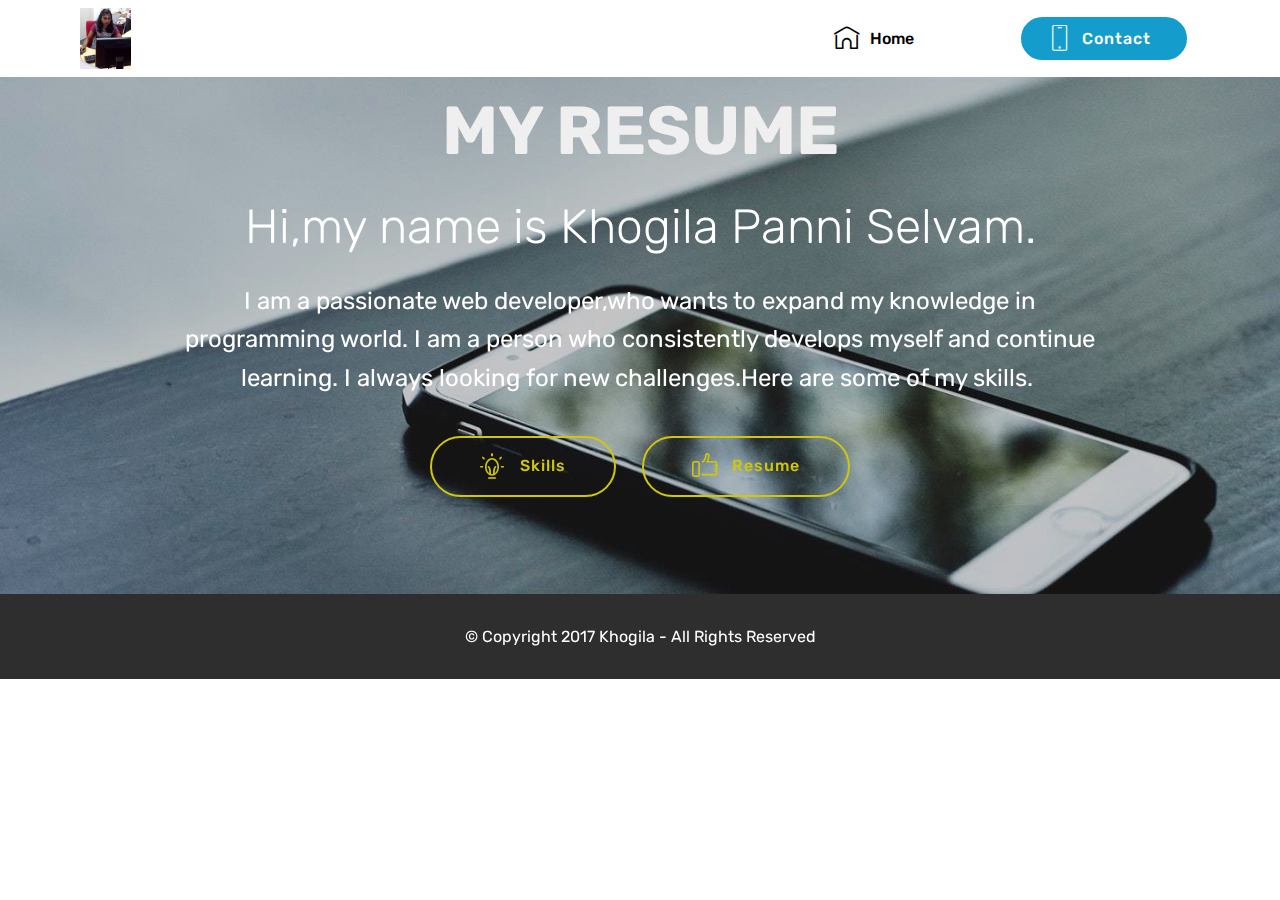
<file: index.html>
<!DOCTYPE html>
<html>
<head>
  <!-- Site made with Mobirise Website Builder v4.4.1, https://mobirise.com -->
  <meta charset="UTF-8">
  <meta http-equiv="X-UA-Compatible" content="IE=edge">
  <meta name="generator" content="Mobirise v4.4.1, mobirise.com">
  <meta name="viewport" content="width=device-width, initial-scale=1">
  <link rel="shortcut icon" href="assets/images/backgournd-1357x1613.jpg" type="image/x-icon">
  <meta name="description" content="">
  <title>Home page</title>
  <link rel="stylesheet" href="assets/web/assets/mobirise-icons-bold/mobirise-icons-bold.css">
  <link rel="stylesheet" href="assets/web/assets/mobirise-icons/mobirise-icons.css">
  <link rel="stylesheet" href="assets/tether/tether.min.css">
  <link rel="stylesheet" href="assets/bootstrap/css/bootstrap.min.css">
  <link rel="stylesheet" href="assets/bootstrap/css/bootstrap-grid.min.css">
  <link rel="stylesheet" href="assets/bootstrap/css/bootstrap-reboot.min.css">
  <link rel="stylesheet" href="assets/dropdown/css/style.css">
  <link rel="stylesheet" href="assets/theme/css/style.css">
  <link rel="stylesheet" href="assets/mobirise/css/mbr-additional.css" type="text/css">
  
  
  
</head>
<body>
<section class="menu cid-qB3Tj3jL8A" once="menu" id="menu2-11" data-rv-view="996">

    

    <nav class="navbar navbar-expand beta-menu navbar-dropdown align-items-center navbar-fixed-top navbar-toggleable-sm">
        <button class="navbar-toggler navbar-toggler-right" type="button" data-toggle="collapse" data-target="#navbarSupportedContent" aria-controls="navbarSupportedContent" aria-expanded="false" aria-label="Toggle navigation">
            <div class="hamburger">
                <span></span>
                <span></span>
                <span></span>
                <span></span>
            </div>
        </button>
        <div class="menu-logo">
            <div class="navbar-brand">
                <span class="navbar-logo">
                    <a href="index.html#header1-12">
                        <img src="assets/images/backgournd-1357x1613.jpg" alt="Mobirise" title="" media-simple="true" style="height: 3.8rem;">
                    </a>
                </span>
                
            </div>
        </div>
        <div class="collapse navbar-collapse" id="navbarSupportedContent">
            <ul class="navbar-nav nav-dropdown" data-app-modern-menu="true"><li class="nav-item">
                    <a class="nav-link link text-black display-4" href="https://mobirise.com"></a>
                </li>
                <li class="nav-item">
                    <a class="nav-link link text-black display-4" href="index.html#header1-12"><span class="mbrib-home mbr-iconfont mbr-iconfont-btn"></span>Home &nbsp; &nbsp; &nbsp; &nbsp; &nbsp; &nbsp; &nbsp; &nbsp; &nbsp; &nbsp;&nbsp;</a>
                </li></ul>
            <div class="navbar-buttons mbr-section-btn"><a class="btn btn-sm btn-primary display-4" href="page1.html#form1-18">
                    <span class="btn-icon mbri-mobile mbr-iconfont mbr-iconfont-btn">
                    </span>Contact &nbsp;</a></div>
        </div>
    </nav>
</section>

<section class="engine"><a href="https://mobirise.co">Mobirise</a></section><section class="header1 cid-qB3Tlfhsrz mbr-parallax-background" id="header1-12" data-rv-view="998">

    

    <div class="mbr-overlay" style="opacity: 0.2; background-color: rgb(0, 0, 0);">
    </div>

    <div class="container">
        <div class="row justify-content-md-center">
            <div class="mbr-white col-md-10">
                <h1 class="mbr-section-title align-center mbr-bold pb-3 mbr-fonts-style display-1">MY RESUME</h1>
                <h3 class="mbr-section-subtitle align-center mbr-light pb-3 mbr-fonts-style display-2">Hi,my name is Khogila Panni Selvam.</h3>
                <p class="mbr-text align-center pb-3 mbr-fonts-style display-5">I am a passionate web developer,who wants to expand my knowledge in programming world. I am a person who consistently develops myself and continue learning. I always looking for new challenges.Here are some of my skills.&nbsp;</p>
                <div class="mbr-section-btn align-center"><a class="btn btn-md btn-success-outline display-4" href="page2.html#progress-bars3-19"><span class="mbrib-idea mbr-iconfont mbr-iconfont-btn"></span>Skills</a> <a class="btn btn-md btn-success-outline display-4" href="https://khogila.github.io/assets/files/RESUME%20KOGI%20......docx"><span class="mbrib-like mbr-iconfont mbr-iconfont-btn"></span>Resume</a></div>
            </div>
        </div>
    </div>

</section>

<section once="" class="cid-qB3Tu96dhx" id="footer6-13" data-rv-view="1001">

    

    

    <div class="container">
        <div class="media-container-row align-center mbr-white">
            <div class="col-12">
                <p class="mbr-text mb-0 mbr-fonts-style display-7">
                    © Copyright 2017 Khogila - All Rights Reserved
                </p>
            </div>
        </div>
    </div>
</section>


  <script src="assets/web/assets/jquery/jquery.min.js"></script>
  <script src="assets/tether/tether.min.js"></script>
  <script src="assets/popper/popper.min.js"></script>
  <script src="assets/bootstrap/js/bootstrap.min.js"></script>
  <script src="assets/dropdown/js/script.min.js"></script>
  <script src="assets/touch-swipe/jquery.touch-swipe.min.js"></script>
  <script src="assets/jarallax/jarallax.min.js"></script>
  <script src="assets/smooth-scroll/smooth-scroll.js"></script>
  <script src="assets/theme/js/script.js"></script>
  
  
</body>
</html>
</file>
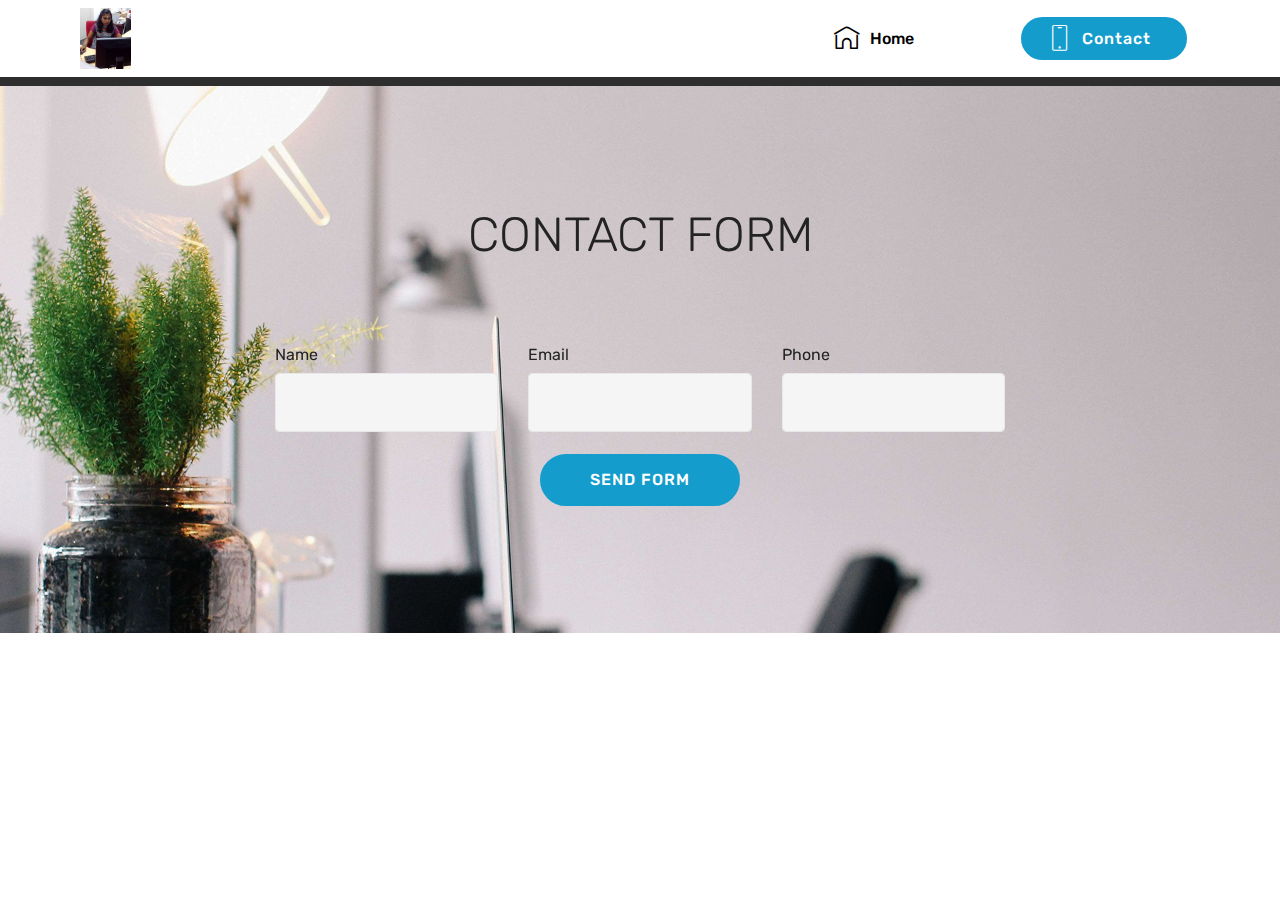
<file: page1.html>
<!DOCTYPE html>
<html>
<head>
  <!-- Site made with Mobirise Website Builder v4.4.1, https://mobirise.com -->
  <meta charset="UTF-8">
  <meta http-equiv="X-UA-Compatible" content="IE=edge">
  <meta name="generator" content="Mobirise v4.4.1, mobirise.com">
  <meta name="viewport" content="width=device-width, initial-scale=1">
  <link rel="shortcut icon" href="assets/images/backgournd-1357x1613.jpg" type="image/x-icon">
  <meta name="description" content="Website Maker Description">
  <title>Contacat</title>
  <link rel="stylesheet" href="assets/web/assets/mobirise-icons-bold/mobirise-icons-bold.css">
  <link rel="stylesheet" href="assets/web/assets/mobirise-icons/mobirise-icons.css">
  <link rel="stylesheet" href="assets/tether/tether.min.css">
  <link rel="stylesheet" href="assets/bootstrap/css/bootstrap.min.css">
  <link rel="stylesheet" href="assets/bootstrap/css/bootstrap-grid.min.css">
  <link rel="stylesheet" href="assets/bootstrap/css/bootstrap-reboot.min.css">
  <link rel="stylesheet" href="assets/dropdown/css/style.css">
  <link rel="stylesheet" href="assets/theme/css/style.css">
  <link rel="stylesheet" href="assets/mobirise/css/mbr-additional.css" type="text/css">
  
  
  
</head>
<body>
<section class="menu cid-qB3Tj3jL8A" once="menu" id="menu2-14" data-rv-view="1004">

    

    <nav class="navbar navbar-expand beta-menu navbar-dropdown align-items-center navbar-fixed-top navbar-toggleable-sm">
        <button class="navbar-toggler navbar-toggler-right" type="button" data-toggle="collapse" data-target="#navbarSupportedContent" aria-controls="navbarSupportedContent" aria-expanded="false" aria-label="Toggle navigation">
            <div class="hamburger">
                <span></span>
                <span></span>
                <span></span>
                <span></span>
            </div>
        </button>
        <div class="menu-logo">
            <div class="navbar-brand">
                <span class="navbar-logo">
                    <a href="index.html#header1-12">
                        <img src="assets/images/backgournd-1357x1613.jpg" alt="Mobirise" title="" media-simple="true" style="height: 3.8rem;">
                    </a>
                </span>
                
            </div>
        </div>
        <div class="collapse navbar-collapse" id="navbarSupportedContent">
            <ul class="navbar-nav nav-dropdown" data-app-modern-menu="true"><li class="nav-item">
                    <a class="nav-link link text-black display-4" href="https://mobirise.com"></a>
                </li>
                <li class="nav-item">
                    <a class="nav-link link text-black display-4" href="index.html#header1-12"><span class="mbrib-home mbr-iconfont mbr-iconfont-btn"></span>Home &nbsp; &nbsp; &nbsp; &nbsp; &nbsp; &nbsp; &nbsp; &nbsp; &nbsp; &nbsp;&nbsp;</a>
                </li></ul>
            <div class="navbar-buttons mbr-section-btn"><a class="btn btn-sm btn-primary display-4" href="page1.html#form1-18">
                    <span class="btn-icon mbri-mobile mbr-iconfont mbr-iconfont-btn">
                    </span>Contact &nbsp;</a></div>
        </div>
    </nav>
</section>

<section class="engine"><a href="https://mobirise.co/d">free web software</a></section><section once="" class="cid-qB3Tu96dhx" id="footer6-15" data-rv-view="1006">

    

    

    <div class="container">
        <div class="media-container-row align-center mbr-white">
            <div class="col-12">
                <p class="mbr-text mb-0 mbr-fonts-style display-7">
                    © Copyright 2017 Khogila - All Rights Reserved
                </p>
            </div>
        </div>
    </div>
</section>

<section class="mbr-section form1 cid-qB3ZjVJjq5 mbr-parallax-background" id="form1-18" data-rv-view="1009">

    

    
    <div class="container">
        <div class="row justify-content-center">
            <div class="title col-12 col-lg-8">
                <h2 class="mbr-section-title align-center pb-3 mbr-fonts-style display-2">
                    CONTACT FORM
                </h2>
                <h3 class="mbr-section-subtitle align-center mbr-light pb-3 mbr-fonts-style display-5"></h3>
            </div>
        </div>
    </div>
    <div class="container">
        <div class="row justify-content-center">
            <div class="media-container-column col-lg-8" data-form-type="formoid">
                    <div data-form-alert="" hidden="">Thanks for filling out the form!</div>
            
                    <form class="mbr-form" action="https://mobirise.com/" method="post" data-form-title="Mobirise Form"><input type="hidden" data-form-email="true" value="maM6/EQsAhCq4QqA5a381zXUMkFwcsr8v1Jhzn+u0Cljprj0w6KgfQ8j3k9C6mTiQIIiCqCRqv4r0lMil0KVq5GD1cr/qMWprfPHhPvFoQo7l8t2/8HBG64H82kqz7Ol">
                        <div class="row row-sm-offset">
                            <div class="col-md-4 multi-horizontal" data-for="name">
                                <div class="form-group">
                                    <label class="form-control-label mbr-fonts-style display-7" for="name-form1-18">Name</label>
                                    <input type="text" class="form-control" name="name" data-form-field="Name" required="" id="name-form1-18">
                                </div>
                            </div>
                            <div class="col-md-4 multi-horizontal" data-for="email">
                                <div class="form-group">
                                    <label class="form-control-label mbr-fonts-style display-7" for="email-form1-18">Email</label>
                                    <input type="email" class="form-control" name="email" data-form-field="Email" required="" id="email-form1-18">
                                </div>
                            </div>
                            <div class="col-md-4 multi-horizontal" data-for="phone">
                                <div class="form-group">
                                    <label class="form-control-label mbr-fonts-style display-7" for="phone-form1-18">Phone</label>
                                    <input type="tel" class="form-control" name="phone" data-form-field="Phone" id="phone-form1-18">
                                </div>
                            </div>
                        </div>
                        
            
                        <span class="input-group-btn"><button href="" type="submit" class="btn btn-primary btn-form display-4">SEND FORM</button></span>
                    </form>
            </div>
        </div>
    </div>
</section>


  <script src="assets/web/assets/jquery/jquery.min.js"></script>
  <script src="assets/tether/tether.min.js"></script>
  <script src="assets/popper/popper.min.js"></script>
  <script src="assets/bootstrap/js/bootstrap.min.js"></script>
  <script src="assets/smooth-scroll/smooth-scroll.js"></script>
  <script src="assets/touch-swipe/jquery.touch-swipe.min.js"></script>
  <script src="assets/jarallax/jarallax.min.js"></script>
  <script src="assets/dropdown/js/script.min.js"></script>
  <script src="assets/theme/js/script.js"></script>
  <script src="assets/formoid/formoid.min.js"></script>
  
  
</body>
</html>
</file>
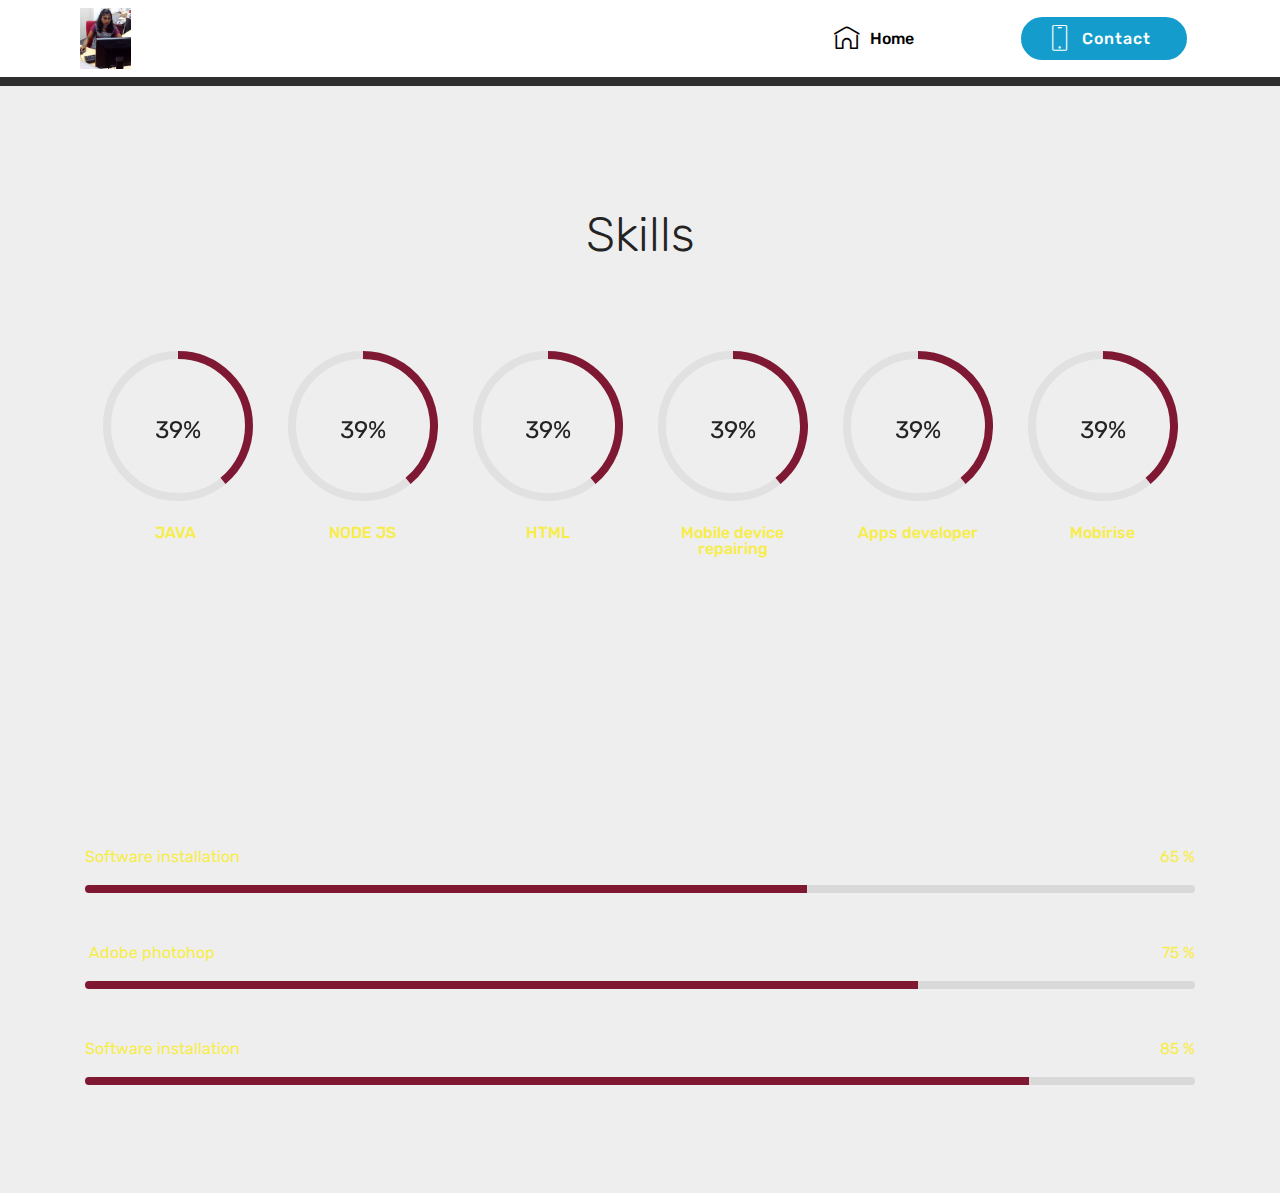
<file: page2.html>
<!DOCTYPE html>
<html>
<head>
  <!-- Site made with Mobirise Website Builder v4.4.1, https://mobirise.com -->
  <meta charset="UTF-8">
  <meta http-equiv="X-UA-Compatible" content="IE=edge">
  <meta name="generator" content="Mobirise v4.4.1, mobirise.com">
  <meta name="viewport" content="width=device-width, initial-scale=1">
  <link rel="shortcut icon" href="assets/images/backgournd-1357x1613.jpg" type="image/x-icon">
  <meta name="description" content="Web Site Builder Description">
  <title>Skills</title>
  <link rel="stylesheet" href="assets/web/assets/mobirise-icons-bold/mobirise-icons-bold.css">
  <link rel="stylesheet" href="assets/web/assets/mobirise-icons/mobirise-icons.css">
  <link rel="stylesheet" href="assets/tether/tether.min.css">
  <link rel="stylesheet" href="assets/bootstrap/css/bootstrap.min.css">
  <link rel="stylesheet" href="assets/bootstrap/css/bootstrap-grid.min.css">
  <link rel="stylesheet" href="assets/bootstrap/css/bootstrap-reboot.min.css">
  <link rel="stylesheet" href="assets/as-pie-progress/css/progress.min.css">
  <link rel="stylesheet" href="assets/dropdown/css/style.css">
  <link rel="stylesheet" href="assets/theme/css/style.css">
  <link rel="stylesheet" href="assets/mobirise/css/mbr-additional.css" type="text/css">
  
  
  
</head>
<body>
<section class="menu cid-qB3Tj3jL8A" once="menu" id="menu2-16" data-rv-view="1012">

    

    <nav class="navbar navbar-expand beta-menu navbar-dropdown align-items-center navbar-fixed-top navbar-toggleable-sm">
        <button class="navbar-toggler navbar-toggler-right" type="button" data-toggle="collapse" data-target="#navbarSupportedContent" aria-controls="navbarSupportedContent" aria-expanded="false" aria-label="Toggle navigation">
            <div class="hamburger">
                <span></span>
                <span></span>
                <span></span>
                <span></span>
            </div>
        </button>
        <div class="menu-logo">
            <div class="navbar-brand">
                <span class="navbar-logo">
                    <a href="index.html#header1-12">
                        <img src="assets/images/backgournd-1357x1613.jpg" alt="Mobirise" title="" media-simple="true" style="height: 3.8rem;">
                    </a>
                </span>
                
            </div>
        </div>
        <div class="collapse navbar-collapse" id="navbarSupportedContent">
            <ul class="navbar-nav nav-dropdown" data-app-modern-menu="true"><li class="nav-item">
                    <a class="nav-link link text-black display-4" href="https://mobirise.com"></a>
                </li>
                <li class="nav-item">
                    <a class="nav-link link text-black display-4" href="index.html#header1-12"><span class="mbrib-home mbr-iconfont mbr-iconfont-btn"></span>Home &nbsp; &nbsp; &nbsp; &nbsp; &nbsp; &nbsp; &nbsp; &nbsp; &nbsp; &nbsp;&nbsp;</a>
                </li></ul>
            <div class="navbar-buttons mbr-section-btn"><a class="btn btn-sm btn-primary display-4" href="page1.html#form1-18">
                    <span class="btn-icon mbri-mobile mbr-iconfont mbr-iconfont-btn">
                    </span>Contact &nbsp;</a></div>
        </div>
    </nav>
</section>

<section class="engine"><a href="https://mobirise.co/d">website software</a></section><section once="" class="cid-qB3Tu96dhx" id="footer6-17" data-rv-view="1014">

    

    

    <div class="container">
        <div class="media-container-row align-center mbr-white">
            <div class="col-12">
                <p class="mbr-text mb-0 mbr-fonts-style display-7">
                    © Copyright 2017 Khogila - All Rights Reserved
                </p>
            </div>
        </div>
    </div>
</section>

<section class="progress-bars3 cid-qB3Zy7lxr0" data-bg-video="http://www.youtube.com/watch?v=uNCr7NdOJgw" id="progress-bars3-19" data-rv-view="1017">
 
     

    
    
    <div class="container">
        <h2 class="mbr-section-title pb-3 align-center mbr-fonts-style display-2">Skills</h2>

        <h3 class="mbr-section-subtitle mbr-fonts-style display-5"></h3>
    
        <div class="media-container-row pt-5 mt-2">
            <div class="card p-3 align-center">
                <div class="wrap">
                    <div class="pie_progress progress1" role="progressbar" data-goal="50">
                        <p class="pie_progress__number mbr-fonts-style display-5"></p>
                    </div>
                </div> 
                <div class="mbr-crt-title pt-3">
                    <h4 class="card-title py-2 mbr-fonts-style display-7">JAVA&nbsp;</h4>
                </div>                 
            </div>

            <div class="card p-3 align-center">
                <div class="wrap">
                    <div class="pie_progress progress2" role="progressbar" data-goal="60">
                        <p class="pie_progress__number mbr-fonts-style display-5"></p>
                    </div>
                </div> 
                <div class="mbr-crt-title pt-3">
                    <h4 class="card-title py-2 mbr-fonts-style display-7">NODE JS</h4>
                </div>                 
            </div>

            <div class="card p-3 align-center">
                <div class="wrap">
                    <div class="pie_progress progress3" role="progressbar" data-goal="70">
                        <p class="pie_progress__number mbr-fonts-style display-5"></p>
                    </div>
                </div> 
                <div class="mbr-crt-title pt-3">
                    <h4 class="card-title py-2 mbr-fonts-style display-7">HTML</h4>
                </div>                 
            </div>

            <div class="card p-3 align-center">
                <div class="wrap">
                    <div class="pie_progress progress4" role="progressbar" data-goal="80">
                        <p class="pie_progress__number mbr-fonts-style display-5">80%</p>
                    </div>
                </div> 
                <div class="mbr-crt-title pt-3">
                    <h4 class="card-title py-2 mbr-fonts-style display-7">Mobile device repairing</h4>
                </div>                 
            </div>

            <div class="card p-3 align-center">
                <div class="wrap">
                    <div class="pie_progress progress5" role="progressbar" data-goal="90">
                        <p class="pie_progress__number mbr-fonts-style display-5"></p>
                    </div>
                </div> 
                <div class="mbr-crt-title pt-3">
                    <h4 class="card-title py-2 mbr-fonts-style display-7">Apps developer</h4>
                </div>                 
            </div>

            <div class="card p-3 align-center">
                <div class="wrap">
                    <div class="pie_progress progress6" role="progressbar" data-goal="100">
                        <p class="pie_progress__number mbr-fonts-style display-5"></p>
                    </div>
                </div> 
                <div class="mbr-crt-title pt-3">
                    <h4 class="card-title py-2 mbr-fonts-style display-7">Mobirise</h4>
                </div>                 
            </div>
        </div>
</div></section>

<section class="progress-bars1 cid-qB9NTp62pH" data-bg-video="http://www.youtube.com/watch?v=uNCr7NdOJgw" id="progress-bars1-1b" data-rv-view="1021">
    
      

    

    <div class="container">
        <h2 class="mbr-section-title pb-2 align-center mbr-fonts-style display-2"></h2>

        <h3 class="mbr-section-subtitle pb-5 mbr-fonts-style display-5"></h3>

        <div class="progress_elements">
            <div class="progress1 pb-5">
                <div class="title-wrap">
                    <div class="progressbar-title mbr-fonts-style display-7">
                        <p>Software installation</p>
                    </div>
                    <div class="progress_value mbr-fonts-style display-7">
                        <div class="progressbar-number"></div>
                        <span>%</span>
                    </div>
                </div>
                <progress class="progress progress-primary" max="100" value="65">
                </progress>
            </div>
            
            <div class="progress2 pb-5">
                <div class="title-wrap">
                    <div class="progressbar-title mbr-fonts-style display-7">
                        <p>&nbsp;Adobe photohop &nbsp;&nbsp;</p>
                    </div>
                <div class="progress_value mbr-fonts-style display-7">
                    <div class="progressbar-number"></div>
                    <span>%</span>
                </div>
                </div>
                <progress class="progress progress-primary" max="100" value="75">
                </progress>
            </div>
            
            <div class="progress3 pb-5">
                <div class="title-wrap">
                    <div class="progressbar-title mbr-fonts-style display-7">
                        <p>Software installation</p>
                    </div>
                    <div class="progress_value mbr-fonts-style display-7">
                        <div class="progressbar-number"></div>
                        <span>%</span>
                    </div>
                </div>
                <progress class="progress progress-primary" max="100" value="85">
                </progress>
            </div>
            
            
        </div>
    </div>
</section>


  <script src="assets/web/assets/jquery/jquery.min.js"></script>
  <script src="assets/tether/tether.min.js"></script>
  <script src="assets/popper/popper.min.js"></script>
  <script src="assets/bootstrap/js/bootstrap.min.js"></script>
  <script src="assets/smooth-scroll/smooth-scroll.js"></script>
  <script src="assets/touch-swipe/jquery.touch-swipe.min.js"></script>
  <script src="assets/as-pie-progress/jquery-as-pie-progress.min.js"></script>
  <script src="assets/jquery-mb-ytplayer/jquery.mb.ytplayer.min.js"></script>
  <script src="assets/jquery-mb-vimeo_player/jquery.mb.vimeo_player.js"></script>
  <script src="assets/dropdown/js/script.min.js"></script>
  <script src="assets/theme/js/script.js"></script>
  
  
</body>
</html>
</file>
<file: assets/web/assets/mobirise-icons-bold/mobirise-icons-bold.css>
@font-face {
  font-family: 'mobirise-icons-bold';
  src:  url('mobirise-icons-bold.eot?m1l4yr');
  src:  url('mobirise-icons-bold.eot?m1l4yr#iefix') format('embedded-opentype'),
    url('mobirise-icons-bold.ttf?m1l4yr') format('truetype'),
    url('mobirise-icons-bold.woff?m1l4yr') format('woff'),
    url('mobirise-icons-bold.svg?m1l4yr#mobirise-icons-bold') format('svg');
  font-weight: normal;
  font-style: normal;
}

[class^="mbrib-"], [class*="mbrib-"] {
  /* use !important to prevent issues with browser extensions that change fonts */
  font-family: 'mobirise-icons-bold' !important;
  speak: none;
  font-style: normal;
  font-weight: normal;
  font-variant: normal;
  text-transform: none;
  line-height: 1;

  /* Better Font Rendering =========== */
  -webkit-font-smoothing: antialiased;
  -moz-osx-font-smoothing: grayscale;
}

.mbrib-add-submenu:before {
  content: "\e900";
}
.mbrib-alert:before {
  content: "\e901";
}
.mbrib-align-center:before {
  content: "\e902";
}
.mbrib-align-justify:before {
  content: "\e903";
}
.mbrib-align-left:before {
  content: "\e904";
}
.mbrib-align-right:before {
  content: "\e905";
}
.mbrib-android:before {
  content: "\e906";
}
.mbrib-apple:before {
  content: "\e907";
}
.mbrib-arrow-down:before {
  content: "\e908";
}
.mbrib-arrow-next:before {
  content: "\e909";
}
.mbrib-arrow-prev:before {
  content: "\e90a";
}
.mbrib-arrow-up:before {
  content: "\e90b";
}
.mbrib-bold:before {
  content: "\e90c";
}
.mbrib-bookmark:before {
  content: "\e90d";
}
.mbrib-bootstrap:before {
  content: "\e90e";
}
.mbrib-briefcase:before {
  content: "\e90f";
}
.mbrib-browse:before {
  content: "\e910";
}
.mbrib-bulleted-list:before {
  content: "\e911";
}
.mbrib-calendar:before {
  content: "\e912";
}
.mbrib-camera:before {
  content: "\e913";
}
.mbrib-cart-add:before {
  content: "\e914";
}
.mbrib-cart-full:before {
  content: "\e915";
}
.mbrib-cash:before {
  content: "\e916";
}
.mbrib-change-style:before {
  content: "\e917";
}
.mbrib-chat:before {
  content: "\e918";
}
.mbrib-clock:before {
  content: "\e919";
}
.mbrib-close:before {
  content: "\e91a";
}
.mbrib-cloud:before {
  content: "\e91b";
}
.mbrib-code:before {
  content: "\e91c";
}
.mbrib-contact-form:before {
  content: "\e91d";
}
.mbrib-credit-card:before {
  content: "\e91e";
}
.mbrib-cursor-click:before {
  content: "\e91f";
}
.mbrib-cust-feedback:before {
  content: "\e920";
}
.mbrib-database:before {
  content: "\e921";
}
.mbrib-delivery:before {
  content: "\e922";
}
.mbrib-desktop:before {
  content: "\e923";
}
.mbrib-devices:before {
  content: "\e924";
}
.mbrib-down:before {
  content: "\e925";
}
.mbrib-download:before {
  content: "\e926";
}
.mbrib-drag-n-drop:before {
  content: "\e927";
}
.mbrib-drag-n-drop2:before {
  content: "\e928";
}
.mbrib-edit:before {
  content: "\e929";
}
.mbrib-edit2:before {
  content: "\e92a";
}
.mbrib-error:before {
  content: "\e92b";
}
.mbrib-extension:before {
  content: "\e92c";
}
.mbrib-features:before {
  content: "\e92d";
}
.mbrib-file:before {
  content: "\e92e";
}
.mbrib-flag:before {
  content: "\e92f";
}
.mbrib-folder:before {
  content: "\e930";
}
.mbrib-gift:before {
  content: "\e931";
}
.mbrib-github:before {
  content: "\e932";
}
.mbrib-globe-2:before {
  content: "\e933";
}
.mbrib-globe:before {
  content: "\e934";
}
.mbrib-growing-chart:before {
  content: "\e935";
}
.mbrib-hearth:before {
  content: "\e936";
}
.mbrib-help:before {
  content: "\e937";
}
.mbrib-home:before {
  content: "\e938";
}
.mbrib-hot-cup:before {
  content: "\e939";
}
.mbrib-idea:before {
  content: "\e93a";
}
.mbrib-image-gallery:before {
  content: "\e93b";
}
.mbrib-image-slider:before {
  content: "\e93c";
}
.mbrib-info:before {
  content: "\e93d";
}
.mbrib-italic:before {
  content: "\e93e";
}
.mbrib-key:before {
  content: "\e93f";
}
.mbrib-laptop:before {
  content: "\e940";
}
.mbrib-layers:before {
  content: "\e941";
}
.mbrib-left-right:before {
  content: "\e942";
}
.mbrib-left:before {
  content: "\e943";
}
.mbrib-letter:before {
  content: "\e944";
}
.mbrib-like:before {
  content: "\e945";
}
.mbrib-link:before {
  content: "\e946";
}
.mbrib-lock:before {
  content: "\e947";
}
.mbrib-login:before {
  content: "\e948";
}
.mbrib-logout:before {
  content: "\e949";
}
.mbrib-magic-stick:before {
  content: "\e94a";
}
.mbrib-map-pin:before {
  content: "\e94b";
}
.mbrib-menu:before {
  content: "\e94c";
}
.mbrib-mobile:before {
  content: "\e94d";
}
.mbrib-mobile2:before {
  content: "\e94e";
}
.mbrib-mobirise:before {
  content: "\e94f";
}
.mbrib-more-horizontal:before {
  content: "\e950";
}
.mbrib-more-vertical:before {
  content: "\e951";
}
.mbrib-music:before {
  content: "\e952";
}
.mbrib-new-file:before {
  content: "\e953";
}
.mbrib-numbered-list:before {
  content: "\e954";
}
.mbrib-opened-folder:before {
  content: "\e955";
}
.mbrib-pages:before {
  content: "\e956";
}
.mbrib-paper-plane:before {
  content: "\e957";
}
.mbrib-paperclip:before {
  content: "\e958";
}
.mbrib-photo:before {
  content: "\e959";
}
.mbrib-photos:before {
  content: "\e95a";
}
.mbrib-pin:before {
  content: "\e95b";
}
.mbrib-play:before {
  content: "\e95c";
}
.mbrib-plus:before {
  content: "\e95d";
}
.mbrib-preview:before {
  content: "\e95e";
}
.mbrib-print:before {
  content: "\e95f";
}
.mbrib-protect:before {
  content: "\e960";
}
.mbrib-question:before {
  content: "\e961";
}
.mbrib-quote-left:before {
  content: "\e962";
}
.mbrib-quote-right:before {
  content: "\e963";
}
.mbrib-redo:before {
  content: "\e964";
}
.mbrib-refresh:before {
  content: "\e965";
}
.mbrib-responsive:before {
  content: "\e966";
}
.mbrib-right:before {
  content: "\e967";
}
.mbrib-rocket:before {
  content: "\e968";
}
.mbrib-sad-face:before {
  content: "\e969";
}
.mbrib-sale:before {
  content: "\e96a";
}
.mbrib-save:before {
  content: "\e96b";
}
.mbrib-search:before {
  content: "\e96c";
}
.mbrib-setting:before {
  content: "\e96d";
}
.mbrib-setting2:before {
  content: "\e96e";
}
.mbrib-setting3:before {
  content: "\e96f";
}
.mbrib-share:before {
  content: "\e970";
}
.mbrib-shopping-bag:before {
  content: "\e971";
}
.mbrib-shopping-basket:before {
  content: "\e972";
}
.mbrib-shopping-cart:before {
  content: "\e973";
}
.mbrib-sites:before {
  content: "\e974";
}
.mbrib-smile-face:before {
  content: "\e975";
}
.mbrib-speed:before {
  content: "\e976";
}
.mbrib-star:before {
  content: "\e977";
}
.mbrib-success:before {
  content: "\e978";
}
.mbrib-sun:before {
  content: "\e979";
}
.mbrib-sun2:before {
  content: "\e97a";
}
.mbrib-tablet-vertical:before {
  content: "\e97b";
}
.mbrib-tablet:before {
  content: "\e97c";
}
.mbrib-target:before {
  content: "\e97d";
}
.mbrib-timer:before {
  content: "\e97e";
}
.mbrib-to-ftp:before {
  content: "\e97f";
}
.mbrib-to-local-drive:before {
  content: "\e980";
}
.mbrib-touch-swipe:before {
  content: "\e981";
}
.mbrib-touch:before {
  content: "\e982";
}
.mbrib-trash:before {
  content: "\e983";
}
.mbrib-underline:before {
  content: "\e984";
}
.mbrib-undo:before {
  content: "\e985";
}
.mbrib-unlink:before {
  content: "\e986";
}
.mbrib-unlock:before {
  content: "\e987";
}
.mbrib-up-down:before {
  content: "\e988";
}
.mbrib-up:before {
  content: "\e989";
}
.mbrib-update:before {
  content: "\e98a";
}
.mbrib-upload:before {
  content: "\e98b";
}
.mbrib-user:before {
  content: "\e98c";
}
.mbrib-user2:before {
  content: "\e98d";
}
.mbrib-users:before {
  content: "\e98e";
}
.mbrib-video-play:before {
  content: "\e98f";
}
.mbrib-video:before {
  content: "\e990";
}
.mbrib-watch:before {
  content: "\e991";
}
.mbrib-website-theme:before {
  content: "\e992";
}
.mbrib-wifi:before {
  content: "\e993";
}
.mbrib-windows:before {
  content: "\e994";
}
.mbrib-zoom-out:before {
  content: "\e995";
}
</file>
<file: assets/web/assets/mobirise-icons/mobirise-icons.css>
@font-face {
  font-family: 'MobiriseIcons';
  src:  url('mobirise-icons.eot?spat4u');
  src:  url('mobirise-icons.eot?spat4u#iefix') format('embedded-opentype'),
    url('mobirise-icons.ttf?spat4u') format('truetype'),
    url('mobirise-icons.woff?spat4u') format('woff'),
    url('mobirise-icons.svg?spat4u#MobiriseIcons') format('svg');
  font-weight: normal;
  font-style: normal;
}

[class^="mbri-"], [class*=" mbri-"] {
  /* use !important to prevent issues with browser extensions that change fonts */
  font-family: MobiriseIcons !important;
  speak: none;
  font-style: normal;
  font-weight: normal;
  font-variant: normal;
  text-transform: none;
  line-height: 1;

  /* Better Font Rendering =========== */
  -webkit-font-smoothing: antialiased;
  -moz-osx-font-smoothing: grayscale;
}

.mbri-add-submenu:before {
  content: "\e900";
}
.mbri-alert:before {
  content: "\e901";
}
.mbri-align-center:before {
  content: "\e902";
}
.mbri-align-justify:before {
  content: "\e903";
}
.mbri-align-left:before {
  content: "\e904";
}
.mbri-align-right:before {
  content: "\e905";
}
.mbri-android:before {
  content: "\e906";
}
.mbri-apple:before {
  content: "\e907";
}
.mbri-arrow-down:before {
  content: "\e908";
}
.mbri-arrow-next:before {
  content: "\e909";
}
.mbri-arrow-prev:before {
  content: "\e90a";
}
.mbri-arrow-up:before {
  content: "\e90b";
}
.mbri-bold:before {
  content: "\e90c";
}
.mbri-bookmark:before {
  content: "\e90d";
}
.mbri-bootstrap:before {
  content: "\e90e";
}
.mbri-briefcase:before {
  content: "\e90f";
}
.mbri-browse:before {
  content: "\e910";
}
.mbri-bulleted-list:before {
  content: "\e911";
}
.mbri-calendar:before {
  content: "\e912";
}
.mbri-camera:before {
  content: "\e913";
}
.mbri-cart-add:before {
  content: "\e914";
}
.mbri-cart-full:before {
  content: "\e915";
}
.mbri-cash:before {
  content: "\e916";
}
.mbri-change-style:before {
  content: "\e917";
}
.mbri-chat:before {
  content: "\e918";
}
.mbri-clock:before {
  content: "\e919";
}
.mbri-close:before {
  content: "\e91a";
}
.mbri-cloud:before {
  content: "\e91b";
}
.mbri-code:before {
  content: "\e91c";
}
.mbri-contact-form:before {
  content: "\e91d";
}
.mbri-credit-card:before {
  content: "\e91e";
}
.mbri-cursor-click:before {
  content: "\e91f";
}
.mbri-cust-feedback:before {
  content: "\e920";
}
.mbri-database:before {
  content: "\e921";
}
.mbri-delivery:before {
  content: "\e922";
}
.mbri-desktop:before {
  content: "\e923";
}
.mbri-devices:before {
  content: "\e924";
}
.mbri-down:before {
  content: "\e925";
}
.mbri-download:before {
  content: "\e989";
}
.mbri-drag-n-drop:before {
  content: "\e927";
}
.mbri-drag-n-drop2:before {
  content: "\e928";
}
.mbri-edit:before {
  content: "\e929";
}
.mbri-edit2:before {
  content: "\e92a";
}
.mbri-error:before {
  content: "\e92b";
}
.mbri-extension:before {
  content: "\e92c";
}
.mbri-features:before {
  content: "\e92d";
}
.mbri-file:before {
  content: "\e92e";
}
.mbri-flag:before {
  content: "\e92f";
}
.mbri-folder:before {
  content: "\e930";
}
.mbri-gift:before {
  content: "\e931";
}
.mbri-github:before {
  content: "\e932";
}
.mbri-globe:before {
  content: "\e933";
}
.mbri-globe-2:before {
  content: "\e934";
}
.mbri-growing-chart:before {
  content: "\e935";
}
.mbri-hearth:before {
  content: "\e936";
}
.mbri-help:before {
  content: "\e937";
}
.mbri-home:before {
  content: "\e938";
}
.mbri-hot-cup:before {
  content: "\e939";
}
.mbri-idea:before {
  content: "\e93a";
}
.mbri-image-gallery:before {
  content: "\e93b";
}
.mbri-image-slider:before {
  content: "\e93c";
}
.mbri-info:before {
  content: "\e93d";
}
.mbri-italic:before {
  content: "\e93e";
}
.mbri-key:before {
  content: "\e93f";
}
.mbri-laptop:before {
  content: "\e940";
}
.mbri-layers:before {
  content: "\e941";
}
.mbri-left-right:before {
  content: "\e942";
}
.mbri-left:before {
  content: "\e943";
}
.mbri-letter:before {
  content: "\e944";
}
.mbri-like:before {
  content: "\e945";
}
.mbri-link:before {
  content: "\e946";
}
.mbri-lock:before {
  content: "\e947";
}
.mbri-login:before {
  content: "\e948";
}
.mbri-logout:before {
  content: "\e949";
}
.mbri-magic-stick:before {
  content: "\e94a";
}
.mbri-map-pin:before {
  content: "\e94b";
}
.mbri-menu:before {
  content: "\e94c";
}
.mbri-mobile:before {
  content: "\e94d";
}
.mbri-mobile2:before {
  content: "\e94e";
}
.mbri-mobirise:before {
  content: "\e94f";
}
.mbri-more-horizontal:before {
  content: "\e950";
}
.mbri-more-vertical:before {
  content: "\e951";
}
.mbri-music:before {
  content: "\e952";
}
.mbri-new-file:before {
  content: "\e953";
}
.mbri-numbered-list:before {
  content: "\e954";
}
.mbri-opened-folder:before {
  content: "\e955";
}
.mbri-pages:before {
  content: "\e956";
}
.mbri-paper-plane:before {
  content: "\e957";
}
.mbri-paperclip:before {
  content: "\e958";
}
.mbri-photo:before {
  content: "\e959";
}
.mbri-photos:before {
  content: "\e95a";
}
.mbri-pin:before {
  content: "\e95b";
}
.mbri-play:before {
  content: "\e95c";
}
.mbri-plus:before {
  content: "\e95d";
}
.mbri-preview:before {
  content: "\e95e";
}
.mbri-print:before {
  content: "\e95f";
}
.mbri-protect:before {
  content: "\e960";
}
.mbri-question:before {
  content: "\e961";
}
.mbri-quote-left:before {
  content: "\e962";
}
.mbri-quote-right:before {
  content: "\e963";
}
.mbri-refresh:before {
  content: "\e964";
}
.mbri-responsive:before {
  content: "\e965";
}
.mbri-right:before {
  content: "\e966";
}
.mbri-rocket:before {
  content: "\e967";
}
.mbri-sad-face:before {
  content: "\e968";
}
.mbri-sale:before {
  content: "\e969";
}
.mbri-save:before {
  content: "\e96a";
}
.mbri-search:before {
  content: "\e96b";
}
.mbri-setting:before {
  content: "\e96c";
}
.mbri-setting2:before {
  content: "\e96d";
}
.mbri-setting3:before {
  content: "\e96e";
}
.mbri-share:before {
  content: "\e96f";
}
.mbri-shopping-bag:before {
  content: "\e970";
}
.mbri-shopping-basket:before {
  content: "\e971";
}
.mbri-shopping-cart:before {
  content: "\e972";
}
.mbri-sites:before {
  content: "\e973";
}
.mbri-smile-face:before {
  content: "\e974";
}
.mbri-speed:before {
  content: "\e975";
}
.mbri-star:before {
  content: "\e976";
}
.mbri-success:before {
  content: "\e977";
}
.mbri-sun:before {
  content: "\e978";
}
.mbri-sun2:before {
  content: "\e979";
}
.mbri-tablet:before {
  content: "\e97a";
}
.mbri-tablet-vertical:before {
  content: "\e97b";
}
.mbri-target:before {
  content: "\e97c";
}
.mbri-timer:before {
  content: "\e97d";
}
.mbri-to-ftp:before {
  content: "\e97e";
}
.mbri-to-local-drive:before {
  content: "\e97f";
}
.mbri-touch-swipe:before {
  content: "\e980";
}
.mbri-touch:before {
  content: "\e981";
}
.mbri-trash:before {
  content: "\e982";
}
.mbri-underline:before {
  content: "\e983";
}
.mbri-unlink:before {
  content: "\e984";
}
.mbri-unlock:before {
  content: "\e985";
}
.mbri-up-down:before {
  content: "\e986";
}
.mbri-up:before {
  content: "\e987";
}
.mbri-update:before {
  content: "\e988";
}
.mbri-upload:before {
 content: "\e926"; 
}
.mbri-user:before {
  content: "\e98a";
}
.mbri-user2:before {
  content: "\e98b";
}
.mbri-users:before {
  content: "\e98c";
}
.mbri-video:before {
  content: "\e98d";
}
.mbri-video-play:before {
  content: "\e98e";
}
.mbri-watch:before {
  content: "\e98f";
}
.mbri-website-theme:before {
  content: "\e990";
}
.mbri-wifi:before {
  content: "\e991";
}
.mbri-windows:before {
  content: "\e992";
}
.mbri-zoom-out:before {
  content: "\e993";
}
.mbri-redo:before {
  content: "\e994";
}
.mbri-undo:before {
  content: "\e995";
}
</file>
<file: assets/dropdown/css/style.css>
.navbar-dropdown {
  left: 0;
  padding: 0;
  position: absolute;
  right: 0;
  top: 0;
  transition: all 0.45s ease;
  z-index: 1030;
  background: #282828; }
  .navbar-dropdown .navbar-logo {
    margin-right: 0.8rem;
    transition: margin 0.3s ease-in-out;
    vertical-align: middle; }
    .navbar-dropdown .navbar-logo img {
      height: 3.125rem;
      transition: all 0.3s ease-in-out; }
    .navbar-dropdown .navbar-logo.mbr-iconfont {
      font-size: 3.125rem;
      line-height: 3.125rem; }
  .navbar-dropdown .navbar-caption {
    font-weight: 700;
    white-space: normal;
    vertical-align: -4px;
    line-height: 3.125rem !important; }
    .navbar-dropdown .navbar-caption, .navbar-dropdown .navbar-caption:hover {
      color: inherit;
      text-decoration: none; }
  .navbar-dropdown .mbr-iconfont + .navbar-caption {
    vertical-align: -1px; }
  .navbar-dropdown.navbar-fixed-top {
    position: fixed; }
  .navbar-dropdown .navbar-brand span {
    vertical-align: -4px; }
  .navbar-dropdown.bg-color.transparent {
    background: none; }
  .navbar-dropdown.navbar-short .navbar-brand {
    padding: 0.625rem 0; }
    .navbar-dropdown.navbar-short .navbar-brand span {
      vertical-align: -1px; }
  .navbar-dropdown.navbar-short .navbar-caption {
    line-height: 2.375rem !important;
    vertical-align: -2px; }
  .navbar-dropdown.navbar-short .navbar-logo {
    margin-right: 0.5rem; }
    .navbar-dropdown.navbar-short .navbar-logo img {
      height: 2.375rem; }
    .navbar-dropdown.navbar-short .navbar-logo.mbr-iconfont {
      font-size: 2.375rem;
      line-height: 2.375rem; }
  .navbar-dropdown.navbar-short .mbr-table-cell {
    height: 3.625rem; }
  .navbar-dropdown .navbar-close {
    left: 0.6875rem;
    position: fixed;
    top: 0.75rem;
    z-index: 1000; }
  .navbar-dropdown .hamburger-icon {
    content: "";
    display: inline-block;
    vertical-align: middle;
    width: 16px;
    -webkit-box-shadow: 0 -6px 0 1px #282828,0 0 0 1px #282828,0 6px 0 1px #282828;
    -moz-box-shadow: 0 -6px 0 1px #282828,0 0 0 1px #282828,0 6px 0 1px #282828;
    box-shadow: 0 -6px 0 1px #282828,0 0 0 1px #282828,0 6px 0 1px #282828; }

.dropdown-menu .dropdown-toggle[data-toggle="dropdown-submenu"]::after {
  border-bottom: 0.35em solid transparent;
  border-left: 0.35em solid;
  border-right: 0;
  border-top: 0.35em solid transparent;
  margin-left: 0.3rem; }

.dropdown-menu .dropdown-item:focus {
  outline: 0; }

.nav-dropdown {
  font-size: 0.75rem;
  font-weight: 500;
  height: auto !important; }
  .nav-dropdown .nav-btn {
    padding-left: 1rem; }
  .nav-dropdown .link {
    margin: .667em 1.667em;
    font-weight: 500;
    padding: 0;
    transition: color .2s ease-in-out; }
    .nav-dropdown .link.dropdown-toggle {
      margin-right: 2.583em; }
      .nav-dropdown .link.dropdown-toggle::after {
        margin-left: .25rem;
        border-top: 0.35em solid;
        border-right: 0.35em solid transparent;
        border-left: 0.35em solid transparent;
        border-bottom: 0; }
      .nav-dropdown .link.dropdown-toggle[aria-expanded="true"] {
        margin: 0;
        padding: 0.667em 3.263em  0.667em 1.667em; }
  .nav-dropdown .link::after,
  .nav-dropdown .dropdown-item::after {
    color: inherit; }
  .nav-dropdown .btn {
    font-size: 0.75rem;
    font-weight: 700;
    letter-spacing: 0;
    margin-bottom: 0;
    padding-left: 1.25rem;
    padding-right: 1.25rem; }
  .nav-dropdown .dropdown-menu {
    border-radius: 0;
    border: 0;
    left: 0;
    margin: 0;
    padding-bottom: 1.25rem;
    padding-top: 1.25rem;
    position: relative; }
  .nav-dropdown .dropdown-submenu {
    margin-left: 0.125rem;
    top: 0; }
  .nav-dropdown .dropdown-item {
    font-weight: 500;
    line-height: 2;
    padding: 0.3846em 4.615em 0.3846em 1.5385em;
    position: relative;
    transition: color .2s ease-in-out, background-color .2s ease-in-out; }
    .nav-dropdown .dropdown-item::after {
      margin-top: -0.3077em;
      position: absolute;
      right: 1.1538em;
      top: 50%; }
    .nav-dropdown .dropdown-item:focus, .nav-dropdown .dropdown-item:hover {
      background: none; }

@media (max-width: 767px) {
  .nav-dropdown.navbar-toggleable-sm {
    bottom: 0;
    display: none;
    left: 0;
    overflow-x: hidden;
    position: fixed;
    top: 0;
    transform: translateX(-100%);
    -ms-transform: translateX(-100%);
    -webkit-transform: translateX(-100%);
    width: 18.75rem;
    z-index: 999; } }
.nav-dropdown.navbar-toggleable-xl {
  bottom: 0;
  display: none;
  left: 0;
  overflow-x: hidden;
  position: fixed;
  top: 0;
  transform: translateX(-100%);
  -ms-transform: translateX(-100%);
  -webkit-transform: translateX(-100%);
  width: 18.75rem;
  z-index: 999; }

.nav-dropdown-sm {
  display: block !important;
  overflow-x: hidden;
  overflow: auto;
  padding-top: 3.875rem; }
  .nav-dropdown-sm::after {
    content: "";
    display: block;
    height: 3rem;
    width: 100%; }
  .nav-dropdown-sm.collapse.in ~ .navbar-close {
    display: block !important; }
  .nav-dropdown-sm.collapsing, .nav-dropdown-sm.collapse.in {
    transform: translateX(0);
    -ms-transform: translateX(0);
    -webkit-transform: translateX(0);
    transition: all 0.25s ease-out;
    -webkit-transition: all 0.25s ease-out;
    background: #282828; }
  .nav-dropdown-sm.collapsing[aria-expanded="false"] {
    transform: translateX(-100%);
    -ms-transform: translateX(-100%);
    -webkit-transform: translateX(-100%); }
  .nav-dropdown-sm .nav-item {
    display: block;
    margin-left: 0 !important;
    padding-left: 0; }
  .nav-dropdown-sm .link,
  .nav-dropdown-sm .dropdown-item {
    border-top: 1px dotted rgba(255, 255, 255, 0.1);
    font-size: 0.8125rem;
    line-height: 1.6;
    margin: 0 !important;
    padding: 0.875rem 2.4rem 0.875rem 1.5625rem !important;
    position: relative;
    white-space: normal; }
    .nav-dropdown-sm .link:focus, .nav-dropdown-sm .link:hover,
    .nav-dropdown-sm .dropdown-item:focus,
    .nav-dropdown-sm .dropdown-item:hover {
      background: rgba(0, 0, 0, 0.2) !important;
      color: #c0a375; }
  .nav-dropdown-sm .nav-btn {
    position: relative;
    padding: 1.5625rem 1.5625rem 0 1.5625rem; }
    .nav-dropdown-sm .nav-btn::before {
      border-top: 1px dotted rgba(255, 255, 255, 0.1);
      content: "";
      left: 0;
      position: absolute;
      top: 0;
      width: 100%; }
    .nav-dropdown-sm .nav-btn + .nav-btn {
      padding-top: 0.625rem; }
      .nav-dropdown-sm .nav-btn + .nav-btn::before {
        display: none; }
  .nav-dropdown-sm .btn {
    padding: 0.625rem 0; }
  .nav-dropdown-sm .dropdown-toggle[data-toggle="dropdown-submenu"]::after {
    margin-left: .25rem;
    border-top: 0.35em solid;
    border-right: 0.35em solid transparent;
    border-left: 0.35em solid transparent;
    border-bottom: 0; }
  .nav-dropdown-sm .dropdown-toggle[data-toggle="dropdown-submenu"][aria-expanded="true"]::after {
    border-top: 0;
    border-right: 0.35em solid transparent;
    border-left: 0.35em solid transparent;
    border-bottom: 0.35em solid; }
  .nav-dropdown-sm .dropdown-menu {
    margin: 0;
    padding: 0;
    position: relative;
    top: 0;
    left: 0;
    width: 100%;
    border: 0;
    float: none;
    border-radius: 0;
    background: none; }
  .nav-dropdown-sm .dropdown-submenu {
    left: 100%;
    margin-left: 0.125rem;
    margin-top: -1.25rem;
    top: 0; }

.navbar-toggleable-sm .nav-dropdown .dropdown-menu {
  position: absolute; }

.navbar-toggleable-sm .nav-dropdown .dropdown-submenu {
  left: 100%;
  margin-left: 0.125rem;
  margin-top: -1.25rem;
  top: 0; }

.navbar-toggleable-sm.opened .nav-dropdown .dropdown-menu {
  position: relative; }

.navbar-toggleable-sm.opened .nav-dropdown .dropdown-submenu {
  left: 0;
  margin-left: 00rem;
  margin-top: 0rem;
  top: 0; }

.is-builder .nav-dropdown.collapsing {
  transition: none !important; }

/*# sourceMappingURL=style.css.map */
</file>
<file: assets/theme/css/style.css>
/*!
 * Mobirise v4 theme (https://mobirise.com/)
 * Copyright 2017 Mobirise
 */
section {
  background-color: #eeeeee; }

section,
.container,
.container-fluid {
  position: relative;
  word-wrap: break-word; }

a.mbr-iconfont:hover {
  text-decoration: none; }

.article .lead p, .article .lead ul, .article .lead ol, .article .lead pre, .article .lead blockquote {
  margin-bottom: 0; }

a {
  font-style: normal;
  font-weight: 400;
  cursor: pointer; }
  a, a:hover {
    text-decoration: none; }

figure {
  margin-bottom: 0; }

body {
  color: #232323; }

h1, h2, h3, h4, h5, h6,
.h1, .h2, .h3, .h4, .h5, .h6,
.display-1, .display-2, .display-3, .display-4 {
  line-height: 1;
  word-break: break-word;
  word-wrap: break-word; }

b, strong {
  font-weight: bold; }

blockquote {
  padding: 10px 0 10px 20px;
  position: relative;
  border-left: 2px solid;
  border-color: #ff3366; }

input:-webkit-autofill, input:-webkit-autofill:hover, input:-webkit-autofill:focus, input:-webkit-autofill:active {
  transition-delay: 9999s;
  transition-property: background-color, color; }

textarea[type="hidden"] {
  display: none; }

body {
  position: relative; }

section {
  background-position: 50% 50%;
  background-repeat: no-repeat;
  background-size: cover; }
  section .mbr-background-video,
  section .mbr-background-video-preview {
    position: absolute;
    bottom: 0;
    left: 0;
    right: 0;
    top: 0; }

.hidden {
  visibility: hidden; }

.mbr-z-index20 {
  z-index: 20; }

/*! Base colors */
.mbr-white {
  color: #ffffff; }

.mbr-black {
  color: #000000; }

.mbr-bg-white {
  background-color: #ffffff; }

.mbr-bg-black {
  background-color: #000000; }

/*! Text-aligns */
.align-left {
  text-align: left; }

.align-center {
  text-align: center; }

.align-right {
  text-align: right; }

@media (max-width: 767px) {
  .align-left, .align-center, .align-right, .mbr-section-btn, .mbr-section-title {
    text-align: center; } }
/*! Font-weight  */
.mbr-light {
  font-weight: 300; }

.mbr-regular {
  font-weight: 400; }

.mbr-semibold {
  font-weight: 500; }

.mbr-bold {
  font-weight: 700; }

/*! Media  */
.media-size-item {
  -webkit-flex: 1 1 auto;
  -moz-flex: 1 1 auto;
  -ms-flex: 1 1 auto;
  -o-flex: 1 1 auto;
  flex: 1 1 auto; }

.media-content {
  -webkit-flex-basis: 100%;
  flex-basis: 100%; }

.media-container-row {
  display: -ms-flexbox;
  display: -webkit-flex;
  display: flex;
  -webkit-flex-direction: row;
  -ms-flex-direction: row;
  flex-direction: row;
  -webkit-flex-wrap: wrap;
  -ms-flex-wrap: wrap;
  flex-wrap: wrap;
  -webkit-justify-content: center;
  -ms-flex-pack: center;
  justify-content: center;
  -webkit-align-content: center;
  -ms-flex-line-pack: center;
  align-content: center;
  -webkit-align-items: start;
  -ms-flex-align: start;
  align-items: start; }
  .media-container-row .media-size-item {
    width: 400px; }

.media-container-column {
  display: -ms-flexbox;
  display: -webkit-flex;
  display: flex;
  -webkit-flex-direction: column;
  -ms-flex-direction: column;
  flex-direction: column;
  -webkit-flex-wrap: wrap;
  -ms-flex-wrap: wrap;
  flex-wrap: wrap;
  -webkit-justify-content: center;
  -ms-flex-pack: center;
  justify-content: center;
  -webkit-align-content: center;
  -ms-flex-line-pack: center;
  align-content: center;
  -webkit-align-items: stretch;
  -ms-flex-align: stretch;
  align-items: stretch; }
  .media-container-column > * {
    width: 100%; }

@media (min-width: 992px) {
  .media-container-row {
    -webkit-flex-wrap: nowrap;
    -ms-flex-wrap: nowrap;
    flex-wrap: nowrap; } }
figure {
  overflow: hidden; }

figure[mbr-media-size] {
  transition: width 0.1s; }

.mbr-figure img, .mbr-figure iframe {
  display: block;
  width: 100%; }

.card {
  background-color: transparent;
  border: none; }

.card-img {
  text-align: center;
  flex-shrink: 0; }

.media {
  max-width: 100%;
  margin: 0 auto; }

.mbr-figure {
  -ms-flex-item-align: center;
  -ms-grid-row-align: center;
  -webkit-align-self: center;
  align-self: center; }

.media-container > div {
  max-width: 100%; }

.mbr-figure img, .card-img img {
  width: 100%; }

@media (max-width: 991px) {
  .media-size-item {
    width: auto !important; }

  .media {
    width: auto; }

  .mbr-figure {
    width: 100% !important; } }
/*! Buttons */
.mbr-section-btn {
  margin-left: -.25rem;
  margin-right: -.25rem;
  font-size: 0; }

nav .mbr-section-btn {
  margin-left: 0rem;
  margin-right: 0rem; }

/*! Btn icon margin */
.btn .mbr-iconfont, .btn.btn-sm .mbr-iconfont {
  cursor: pointer;
  margin-right: 0.5rem; }

.btn.btn-md .mbr-iconfont, .btn.btn-md .mbr-iconfont {
  margin-right: 0.8rem; }

.mbr-regular {
  font-weight: 400; }

.mbr-semibold {
  font-weight: 500; }

.mbr-bold {
  font-weight: 700; }

[type="submit"] {
  -webkit-appearance: none; }

/*! Full-screen */
.mbr-fullscreen .mbr-overlay {
  min-height: 100vh; }

.mbr-fullscreen {
  display: flex;
  display: -webkit-flex;
  display: -moz-flex;
  display: -ms-flex;
  display: -o-flex;
  align-items: center;
  -webkit-align-items: center;
  min-height: 100vh;
  padding-top: 3rem;
  padding-bottom: 3rem; }

/*! Map */
.map {
  height: 25rem;
  position: relative; }
  .map iframe {
    width: 100%;
    height: 100%; }

/* Form */
.form-asterisk {
  font-family: initial;
  position: absolute;
  top: -2px;
  font-weight: normal; }

/*! Scroll to top arrow */
.mbr-arrow-up {
  bottom: 25px;
  right: 90px;
  position: fixed;
  text-align: right;
  z-index: 5000;
  color: #ffffff;
  font-size: 32px;
  transform: rotate(180deg);
  -webkit-transform: rotate(180deg); }

.mbr-arrow-up a {
  background: rgba(0, 0, 0, 0.2);
  border-radius: 3px;
  color: #fff;
  display: inline-block;
  height: 60px;
  width: 60px;
  outline-style: none !important;
  position: relative;
  text-decoration: none;
  transition: all .3s ease-in-out;
  cursor: pointer;
  text-align: center; }
  .mbr-arrow-up a:hover {
    background-color: rgba(0, 0, 0, 0.4); }
  .mbr-arrow-up a i {
    line-height: 60px; }

.mbr-arrow-up-icon {
  display: block;
  color: #fff; }

.mbr-arrow-up-icon::before {
  content: "\203a";
  display: inline-block;
  font-family: serif;
  font-size: 32px;
  line-height: 1;
  font-style: normal;
  position: relative;
  top: 6px;
  left: -4px;
  -webkit-transform: rotate(-90deg);
  transform: rotate(-90deg); }

/*! Arrow Down */
.mbr-arrow {
  position: absolute;
  bottom: 45px;
  left: 50%;
  width: 60px;
  height: 60px;
  cursor: pointer;
  background-color: rgba(80, 80, 80, 0.5);
  border-radius: 50%;
  -webkit-transform: translateX(-50%);
  transform: translateX(-50%); }
  .mbr-arrow > a {
    display: inline-block;
    text-decoration: none;
    outline-style: none;
    -webkit-animation: arrowdown 1.7s ease-in-out infinite;
    animation: arrowdown 1.7s ease-in-out infinite; }
    .mbr-arrow > a > i {
      position: absolute;
      top: -2px;
      left: 15px;
      font-size: 2rem; }

@keyframes arrowdown {
  0% {
    transform: translateY(0px);
    -webkit-transform: translateY(0px); }
  50% {
    transform: translateY(-5px);
    -webkit-transform: translateY(-5px); }
  100% {
    transform: translateY(0px);
    -webkit-transform: translateY(0px); } }
@-webkit-keyframes arrowdown {
  0% {
    transform: translateY(0px);
    -webkit-transform: translateY(0px); }
  50% {
    transform: translateY(-5px);
    -webkit-transform: translateY(-5px); }
  100% {
    transform: translateY(0px);
    -webkit-transform: translateY(0px); } }
@media (max-width: 500px) {
  .mbr-arrow-up {
    left: 50%;
    right: auto;
    transform: translateX(-50%) rotate(180deg);
    -webkit-transform: translateX(-50%) rotate(180deg); } }
/*Gradients animation*/
@keyframes gradient-animation {
  from {
    background-position: 0% 100%;
    animation-timing-function: ease-in-out; }
  to {
    background-position: 100% 0%;
    animation-timing-function: ease-in-out; } }
@-webkit-keyframes gradient-animation {
  from {
    background-position: 0% 100%;
    animation-timing-function: ease-in-out; }
  to {
    background-position: 100% 0%;
    animation-timing-function: ease-in-out; } }
.bg-gradient {
  background-size: 200% 200%;
  animation: gradient-animation 5s infinite alternate;
  -webkit-animation: gradient-animation 5s infinite alternate; }

.menu .navbar-brand {
  display: -webkit-flex; }
  .menu .navbar-brand span {
    display: flex;
    display: -webkit-flex; }
  .menu .navbar-brand .navbar-caption-wrap {
    display: -webkit-flex; }
  .menu .navbar-brand .navbar-logo img {
    display: -webkit-flex; }
@media (min-width: 768px) and (max-width: 991px) {
  .menu .navbar-toggleable-sm .navbar-nav {
    display: -webkit-box;
    display: -webkit-flex;
    display: -ms-flexbox; } }
@media (min-width: 992px) {
  .menu .navbar-nav.nav-dropdown {
    display: -webkit-flex; }
  .menu .navbar-toggleable-sm .navbar-collapse {
    display: -webkit-flex !important; } }

/*# sourceMappingURL=style.css.map */
.engine {
	position: absolute;
	text-indent: -2400px;
	text-align: center;
	padding: 0;
	top: 0;
	left: -2400px;
}
</file>
<file: assets/mobirise/css/mbr-additional.css>
@import url(https://fonts.googleapis.com/css?family=Rubik:300,300i,400,400i,500,500i,700,700i,900,900i);





body {
  font-style: normal;
  line-height: 1.5;
}
.mbr-section-title {
  font-style: normal;
  line-height: 1.2;
}
.mbr-section-subtitle {
  line-height: 1.3;
}
.mbr-text {
  font-style: normal;
  line-height: 1.6;
}
.display-1 {
  font-family: 'Rubik', sans-serif;
  font-size: 4.25rem;
}
.display-1 > .mbr-iconfont {
  font-size: 6.8rem;
}
.display-2 {
  font-family: 'Rubik', sans-serif;
  font-size: 3rem;
}
.display-2 > .mbr-iconfont {
  font-size: 4.8rem;
}
.display-4 {
  font-family: 'Rubik', sans-serif;
  font-size: 1rem;
}
.display-4 > .mbr-iconfont {
  font-size: 1.6rem;
}
.display-5 {
  font-family: 'Rubik', sans-serif;
  font-size: 1.5rem;
}
.display-5 > .mbr-iconfont {
  font-size: 2.4rem;
}
.display-7 {
  font-family: 'Rubik', sans-serif;
  font-size: 1rem;
}
.display-7 > .mbr-iconfont {
  font-size: 1.6rem;
}
/* ---- Fluid typography for mobile devices ---- */
/* 1.4 - font scale ratio ( bootstrap == 1.42857 ) */
/* 100vw - current viewport width */
/* (48 - 20)  48 == 48rem == 768px, 20 == 20rem == 320px(minimal supported viewport) */
/* 0.65 - min scale variable, may vary */
@media (max-width: 768px) {
  .display-1 {
    font-size: 3.4rem;
    font-size: calc( 2.1374999999999997rem + (4.25 - 2.1374999999999997) * ((100vw - 20rem) / (48 - 20)));
    line-height: calc( 1.4 * (2.1374999999999997rem + (4.25 - 2.1374999999999997) * ((100vw - 20rem) / (48 - 20))));
  }
  .display-2 {
    font-size: 2.4rem;
    font-size: calc( 1.7rem + (3 - 1.7) * ((100vw - 20rem) / (48 - 20)));
    line-height: calc( 1.4 * (1.7rem + (3 - 1.7) * ((100vw - 20rem) / (48 - 20))));
  }
  .display-4 {
    font-size: 0.8rem;
    font-size: calc( 1rem + (1 - 1) * ((100vw - 20rem) / (48 - 20)));
    line-height: calc( 1.4 * (1rem + (1 - 1) * ((100vw - 20rem) / (48 - 20))));
  }
  .display-5 {
    font-size: 1.2rem;
    font-size: calc( 1.175rem + (1.5 - 1.175) * ((100vw - 20rem) / (48 - 20)));
    line-height: calc( 1.4 * (1.175rem + (1.5 - 1.175) * ((100vw - 20rem) / (48 - 20))));
  }
}
/* Buttons */
.btn {
  font-weight: 500;
  border-width: 2px;
  font-style: normal;
  letter-spacing: 1px;
  margin: .4rem .8rem;
  white-space: normal;
  -webkit-transition: all 0.3s ease-in-out;
  -moz-transition: all 0.3s ease-in-out;
  transition: all 0.3s ease-in-out;
  padding: 1rem 3rem;
  border-radius: 3px;
  display: inline-flex;
  align-items: center;
  justify-content: center;
  word-break: break-word;
}
.btn-sm {
  font-weight: 500;
  letter-spacing: 1px;
  -webkit-transition: all 0.3s ease-in-out;
  -moz-transition: all 0.3s ease-in-out;
  transition: all 0.3s ease-in-out;
  padding: 0.6rem 1.5rem;
  border-radius: 3px;
}
.btn-md {
  font-weight: 500;
  letter-spacing: 1px;
  margin: .4rem .8rem !important;
  -webkit-transition: all 0.3s ease-in-out;
  -moz-transition: all 0.3s ease-in-out;
  transition: all 0.3s ease-in-out;
  padding: 1rem 3rem;
  border-radius: 3px;
}
.btn-lg {
  font-weight: 500;
  letter-spacing: 1px;
  margin: .4rem .8rem !important;
  -webkit-transition: all 0.3s ease-in-out;
  -moz-transition: all 0.3s ease-in-out;
  transition: all 0.3s ease-in-out;
  padding: 1.2rem 3.2rem;
  border-radius: 3px;
}
.bg-primary {
  background-color: #149dcc !important;
}
.bg-success {
  background-color: #f7ed4a !important;
}
.bg-info {
  background-color: #82786e !important;
}
.bg-warning {
  background-color: #879a9f !important;
}
.bg-danger {
  background-color: #b1a374 !important;
}
.btn-primary,
.btn-primary:active {
  background-color: #149dcc;
  border-color: #149dcc;
  color: #ffffff;
}
.btn-primary:hover,
.btn-primary:focus,
.btn-primary.focus,
.btn-primary.active {
  color: #ffffff;
  background-color: #0d6786;
  border-color: #0d6786;
}
.btn-primary.disabled,
.btn-primary:disabled {
  color: #ffffff !important;
  background-color: #0d6786 !important;
  border-color: #0d6786 !important;
}
.btn-secondary,
.btn-secondary:active {
  background-color: #ff3366;
  border-color: #ff3366;
  color: #ffffff;
}
.btn-secondary:hover,
.btn-secondary:focus,
.btn-secondary.focus,
.btn-secondary.active {
  color: #ffffff;
  background-color: #e50039;
  border-color: #e50039;
}
.btn-secondary.disabled,
.btn-secondary:disabled {
  color: #ffffff !important;
  background-color: #e50039 !important;
  border-color: #e50039 !important;
}
.btn-info,
.btn-info:active {
  background-color: #82786e;
  border-color: #82786e;
  color: #ffffff;
}
.btn-info:hover,
.btn-info:focus,
.btn-info.focus,
.btn-info.active {
  color: #ffffff;
  background-color: #59524b;
  border-color: #59524b;
}
.btn-info.disabled,
.btn-info:disabled {
  color: #ffffff !important;
  background-color: #59524b !important;
  border-color: #59524b !important;
}
.btn-success,
.btn-success:active {
  background-color: #f7ed4a;
  border-color: #f7ed4a;
  color: #ffffff;
}
.btn-success:hover,
.btn-success:focus,
.btn-success.focus,
.btn-success.active {
  color: #ffffff;
  background-color: #eadd0a;
  border-color: #eadd0a;
}
.btn-success.disabled,
.btn-success:disabled {
  color: #ffffff !important;
  background-color: #eadd0a !important;
  border-color: #eadd0a !important;
}
.btn-warning,
.btn-warning:active {
  background-color: #879a9f;
  border-color: #879a9f;
  color: #ffffff;
}
.btn-warning:hover,
.btn-warning:focus,
.btn-warning.focus,
.btn-warning.active {
  color: #ffffff;
  background-color: #617479;
  border-color: #617479;
}
.btn-warning.disabled,
.btn-warning:disabled {
  color: #ffffff !important;
  background-color: #617479 !important;
  border-color: #617479 !important;
}
.btn-danger,
.btn-danger:active {
  background-color: #b1a374;
  border-color: #b1a374;
  color: #ffffff;
}
.btn-danger:hover,
.btn-danger:focus,
.btn-danger.focus,
.btn-danger.active {
  color: #ffffff;
  background-color: #8b7d4e;
  border-color: #8b7d4e;
}
.btn-danger.disabled,
.btn-danger:disabled {
  color: #ffffff !important;
  background-color: #8b7d4e !important;
  border-color: #8b7d4e !important;
}
.btn-white {
  color: #333333 !important;
}
.btn-white,
.btn-white:active {
  background-color: #ffffff;
  border-color: #ffffff;
  color: #ffffff;
}
.btn-white:hover,
.btn-white:focus,
.btn-white.focus,
.btn-white.active {
  color: #ffffff;
  background-color: #d4d4d4;
  border-color: #d4d4d4;
}
.btn-white.disabled,
.btn-white:disabled {
  color: #ffffff !important;
  background-color: #d4d4d4 !important;
  border-color: #d4d4d4 !important;
}
.btn-black,
.btn-black:active {
  background-color: #333333;
  border-color: #333333;
  color: #ffffff;
}
.btn-black:hover,
.btn-black:focus,
.btn-black.focus,
.btn-black.active {
  color: #ffffff;
  background-color: #0d0d0d;
  border-color: #0d0d0d;
}
.btn-black.disabled,
.btn-black:disabled {
  color: #ffffff !important;
  background-color: #0d0d0d !important;
  border-color: #0d0d0d !important;
}
.btn-primary-outline,
.btn-primary-outline:active {
  background: none;
  border-color: #0b566f;
  color: #0b566f;
}
.btn-primary-outline:hover,
.btn-primary-outline:focus,
.btn-primary-outline.focus,
.btn-primary-outline.active {
  color: #ffffff;
  background-color: #149dcc;
  border-color: #149dcc;
}
.btn-primary-outline.disabled,
.btn-primary-outline:disabled {
  color: #ffffff !important;
  background-color: #149dcc !important;
  border-color: #149dcc !important;
}
.btn-secondary-outline,
.btn-secondary-outline:active {
  background: none;
  border-color: #cc0033;
  color: #cc0033;
}
.btn-secondary-outline:hover,
.btn-secondary-outline:focus,
.btn-secondary-outline.focus,
.btn-secondary-outline.active {
  color: #ffffff;
  background-color: #ff3366;
  border-color: #ff3366;
}
.btn-secondary-outline.disabled,
.btn-secondary-outline:disabled {
  color: #ffffff !important;
  background-color: #ff3366 !important;
  border-color: #ff3366 !important;
}
.btn-info-outline,
.btn-info-outline:active {
  background: none;
  border-color: #4b453f;
  color: #4b453f;
}
.btn-info-outline:hover,
.btn-info-outline:focus,
.btn-info-outline.focus,
.btn-info-outline.active {
  color: #ffffff;
  background-color: #82786e;
  border-color: #82786e;
}
.btn-info-outline.disabled,
.btn-info-outline:disabled {
  color: #ffffff !important;
  background-color: #82786e !important;
  border-color: #82786e !important;
}
.btn-success-outline,
.btn-success-outline:active {
  background: none;
  border-color: #d2c609;
  color: #d2c609;
}
.btn-success-outline:hover,
.btn-success-outline:focus,
.btn-success-outline.focus,
.btn-success-outline.active {
  color: #ffffff;
  background-color: #f7ed4a;
  border-color: #f7ed4a;
}
.btn-success-outline.disabled,
.btn-success-outline:disabled {
  color: #ffffff !important;
  background-color: #f7ed4a !important;
  border-color: #f7ed4a !important;
}
.btn-warning-outline,
.btn-warning-outline:active {
  background: none;
  border-color: #55666b;
  color: #55666b;
}
.btn-warning-outline:hover,
.btn-warning-outline:focus,
.btn-warning-outline.focus,
.btn-warning-outline.active {
  color: #ffffff;
  background-color: #879a9f;
  border-color: #879a9f;
}
.btn-warning-outline.disabled,
.btn-warning-outline:disabled {
  color: #ffffff !important;
  background-color: #879a9f !important;
  border-color: #879a9f !important;
}
.btn-danger-outline,
.btn-danger-outline:active {
  background: none;
  border-color: #7a6e45;
  color: #7a6e45;
}
.btn-danger-outline:hover,
.btn-danger-outline:focus,
.btn-danger-outline.focus,
.btn-danger-outline.active {
  color: #ffffff;
  background-color: #b1a374;
  border-color: #b1a374;
}
.btn-danger-outline.disabled,
.btn-danger-outline:disabled {
  color: #ffffff !important;
  background-color: #b1a374 !important;
  border-color: #b1a374 !important;
}
.btn-black-outline,
.btn-black-outline:active {
  background: none;
  border-color: #000000;
  color: #000000;
}
.btn-black-outline:hover,
.btn-black-outline:focus,
.btn-black-outline.focus,
.btn-black-outline.active {
  color: #ffffff;
  background-color: #333333;
  border-color: #333333;
}
.btn-black-outline.disabled,
.btn-black-outline:disabled {
  color: #ffffff !important;
  background-color: #333333 !important;
  border-color: #333333 !important;
}
.btn-white-outline,
.btn-white-outline:active,
.btn-white-outline.active {
  background: none;
  border-color: #ffffff;
  color: #ffffff;
}
.btn-white-outline:hover,
.btn-white-outline:focus,
.btn-white-outline.focus {
  color: #333333;
  background-color: #ffffff;
  border-color: #ffffff;
}
.text-primary {
  color: #149dcc !important;
}
.text-secondary {
  color: #ff3366 !important;
}
.text-success {
  color: #f7ed4a !important;
}
.text-info {
  color: #82786e !important;
}
.text-warning {
  color: #879a9f !important;
}
.text-danger {
  color: #b1a374 !important;
}
.text-white {
  color: #ffffff !important;
}
.text-black {
  color: #000000 !important;
}
a.text-primary:hover,
a.text-primary:focus {
  color: #0b566f !important;
}
a.text-secondary:hover,
a.text-secondary:focus {
  color: #cc0033 !important;
}
a.text-success:hover,
a.text-success:focus {
  color: #d2c609 !important;
}
a.text-info:hover,
a.text-info:focus {
  color: #4b453f !important;
}
a.text-warning:hover,
a.text-warning:focus {
  color: #55666b !important;
}
a.text-danger:hover,
a.text-danger:focus {
  color: #7a6e45 !important;
}
a.text-white:hover,
a.text-white:focus {
  color: #b3b3b3 !important;
}
a.text-black:hover,
a.text-black:focus {
  color: #4d4d4d !important;
}
.alert-success {
  background-color: #70c770;
}
.alert-info {
  background-color: #82786e;
}
.alert-warning {
  background-color: #879a9f;
}
.alert-danger {
  background-color: #b1a374;
}
.mbr-section-btn a.btn:not(.btn-form) {
  border-radius: 100px;
}
.mbr-section-btn a.btn:not(.btn-form):hover {
  box-shadow: 0 10px 40px 0 rgba(0, 0, 0, 0.2);
}
.mbr-gallery-filter li a {
  border-radius: 100px !important;
}
.mbr-gallery-filter li.active .btn {
  background-color: #149dcc;
  border-color: #149dcc;
  color: #ffffff;
}
.mbr-gallery-filter li.active .btn:focus {
  box-shadow: none;
}
.nav-tabs .nav-link {
  border-radius: 100px !important;
}
.btn-form {
  border-radius: 0;
}
.btn-form:hover {
  cursor: pointer;
}
a,
a:hover {
  color: #149dcc;
}
.mbr-plan-header.bg-primary .mbr-plan-subtitle,
.mbr-plan-header.bg-primary .mbr-plan-price-desc {
  color: #b4e6f8;
}
.mbr-plan-header.bg-success .mbr-plan-subtitle,
.mbr-plan-header.bg-success .mbr-plan-price-desc {
  color: #ffffff;
}
.mbr-plan-header.bg-info .mbr-plan-subtitle,
.mbr-plan-header.bg-info .mbr-plan-price-desc {
  color: #beb8b2;
}
.mbr-plan-header.bg-warning .mbr-plan-subtitle,
.mbr-plan-header.bg-warning .mbr-plan-price-desc {
  color: #ced6d8;
}
.mbr-plan-header.bg-danger .mbr-plan-subtitle,
.mbr-plan-header.bg-danger .mbr-plan-price-desc {
  color: #dfd9c6;
}
/* Scroll to top button*/
.scrollToTop_wraper {
  opacity: 0 !important;
}
/* Others*/
.note-check a[data-value=Rubik] {
  font-style: normal;
}
.mbr-arrow a {
  color: #ffffff;
}
.form-control-label {
  position: relative;
  cursor: pointer;
  margin-bottom: .357em;
  padding: 0;
}
.alert {
  color: #ffffff;
  border-radius: 0;
  border: 0;
  font-size: .875rem;
  line-height: 1.5;
  margin-bottom: 1.875rem;
  padding: 1.25rem;
  position: relative;
}
.alert.alert-form::after {
  background-color: inherit;
  bottom: -7px;
  content: "";
  display: block;
  height: 14px;
  left: 50%;
  margin-left: -7px;
  position: absolute;
  transform: rotate(45deg);
  width: 14px;
}
.form-control {
  background-color: #f5f5f5;
  box-shadow: none;
  color: #565656;
  font-family: 'Rubik', sans-serif;
  font-size: 1rem;
  line-height: 1.43;
  min-height: 3.5em;
  padding: 1.07em .5em;
}
.form-control > .mbr-iconfont {
  font-size: 1.6rem;
}
.form-control,
.form-control:focus {
  border: 1px solid #e8e8e8;
}
.form-active .form-control:invalid {
  border-color: red;
}
.mbr-overlay {
  background-color: #000;
  bottom: 0;
  left: 0;
  opacity: .5;
  position: absolute;
  right: 0;
  top: 0;
  z-index: 0;
}
blockquote {
  font-style: italic;
  padding: 10px 0 10px 20px;
  font-size: 1.09rem;
  position: relative;
  border-color: #149dcc;
  border-width: 3px;
}
ul,
ol,
pre,
blockquote {
  margin-bottom: 2.3125rem;
}
pre {
  background: #f4f4f4;
  padding: 10px 24px;
  white-space: pre-wrap;
}
.inactive {
  -webkit-user-select: none;
  -moz-user-select: none;
  -ms-user-select: none;
  user-select: none;
  pointer-events: none;
  -webkit-user-drag: none;
  user-drag: none;
}
.mbr-section__comments .row {
  justify-content: center;
}
/* Forms */
.mbr-form .btn {
  margin: .4rem 0;
}
.mbr-form .input-group-btn a.btn {
  border-radius: 100px !important;
}
.mbr-form .input-group-btn a.btn:hover {
  box-shadow: 0 10px 40px 0 rgba(0, 0, 0, 0.2);
}
.mbr-form .input-group-btn button[type="submit"] {
  border-radius: 100px !important;
  padding: 1rem 3rem;
}
.mbr-form .input-group-btn button[type="submit"]:hover {
  box-shadow: 0 10px 40px 0 rgba(0, 0, 0, 0.2);
}
.form2 .form-control {
  border-top-left-radius: 100px;
  border-bottom-left-radius: 100px;
}
.form2 .input-group-btn a.btn {
  border-top-left-radius: 0 !important;
  border-bottom-left-radius: 0 !important;
}
.form2 .input-group-btn button[type="submit"] {
  border-top-left-radius: 0 !important;
  border-bottom-left-radius: 0 !important;
}
.form3 input[type="email"] {
  border-radius: 100px !important;
}
@media (max-width: 349px) {
  .form2 input[type="email"] {
    border-radius: 100px !important;
  }
  .form2 .input-group-btn a.btn {
    border-radius: 100px !important;
  }
  .form2 .input-group-btn button[type="submit"] {
    border-radius: 100px !important;
  }
}
@media (max-width: 767px) {
  .btn {
    font-size: .75rem !important;
  }
  .btn .mbr-iconfont {
    font-size: 1rem !important;
  }
}
/* Social block */
.btn-social {
  font-size: 20px;
  border-radius: 50%;
  padding: 0;
  width: 44px;
  height: 44px;
  line-height: 44px;
  text-align: center;
  position: relative;
  border: 2px solid #c0a375;
  border-color: #149dcc;
  color: #232323;
  cursor: pointer;
}
.btn-social i {
  top: 0;
  line-height: 44px;
  width: 44px;
}
.btn-social:hover {
  color: #fff;
  background: #149dcc;
}
.btn-social + .btn {
  margin-left: .1rem;
}
/* Footer */
.mbr-footer-content li::before,
.mbr-footer .mbr-contacts li::before {
  background: #149dcc;
}
.mbr-footer-content li a:hover,
.mbr-footer .mbr-contacts li a:hover {
  color: #149dcc;
}
.footer3 input[type="email"],
.footer4 input[type="email"] {
  border-radius: 100px !important;
}
.footer3 .input-group-btn a.btn,
.footer4 .input-group-btn a.btn {
  border-radius: 100px !important;
}
.footer3 .input-group-btn button[type="submit"],
.footer4 .input-group-btn button[type="submit"] {
  border-radius: 100px !important;
}
/* Headers*/
.header13 .form-inline input[type="email"],
.header14 .form-inline input[type="email"] {
  border-radius: 100px;
}
.header13 .form-inline input[type="text"],
.header14 .form-inline input[type="text"] {
  border-radius: 100px;
}
.header13 .form-inline input[type="tel"],
.header14 .form-inline input[type="tel"] {
  border-radius: 100px;
}
.header13 .form-inline a.btn,
.header14 .form-inline a.btn {
  border-radius: 100px;
}
.header13 .form-inline button,
.header14 .form-inline button {
  border-radius: 100px !important;
}
.offset-1 {
  margin-left: 8.33333%;
}
.offset-2 {
  margin-left: 16.66667%;
}
.offset-3 {
  margin-left: 25%;
}
.offset-4 {
  margin-left: 33.33333%;
}
.offset-5 {
  margin-left: 41.66667%;
}
.offset-6 {
  margin-left: 50%;
}
.offset-7 {
  margin-left: 58.33333%;
}
.offset-8 {
  margin-left: 66.66667%;
}
.offset-9 {
  margin-left: 75%;
}
.offset-10 {
  margin-left: 83.33333%;
}
.offset-11 {
  margin-left: 91.66667%;
}
@media (min-width: 576px) {
  .offset-sm-0 {
    margin-left: 0%;
  }
  .offset-sm-1 {
    margin-left: 8.33333%;
  }
  .offset-sm-2 {
    margin-left: 16.66667%;
  }
  .offset-sm-3 {
    margin-left: 25%;
  }
  .offset-sm-4 {
    margin-left: 33.33333%;
  }
  .offset-sm-5 {
    margin-left: 41.66667%;
  }
  .offset-sm-6 {
    margin-left: 50%;
  }
  .offset-sm-7 {
    margin-left: 58.33333%;
  }
  .offset-sm-8 {
    margin-left: 66.66667%;
  }
  .offset-sm-9 {
    margin-left: 75%;
  }
  .offset-sm-10 {
    margin-left: 83.33333%;
  }
  .offset-sm-11 {
    margin-left: 91.66667%;
  }
}
@media (min-width: 768px) {
  .offset-md-0 {
    margin-left: 0%;
  }
  .offset-md-1 {
    margin-left: 8.33333%;
  }
  .offset-md-2 {
    margin-left: 16.66667%;
  }
  .offset-md-3 {
    margin-left: 25%;
  }
  .offset-md-4 {
    margin-left: 33.33333%;
  }
  .offset-md-5 {
    margin-left: 41.66667%;
  }
  .offset-md-6 {
    margin-left: 50%;
  }
  .offset-md-7 {
    margin-left: 58.33333%;
  }
  .offset-md-8 {
    margin-left: 66.66667%;
  }
  .offset-md-9 {
    margin-left: 75%;
  }
  .offset-md-10 {
    margin-left: 83.33333%;
  }
  .offset-md-11 {
    margin-left: 91.66667%;
  }
}
@media (min-width: 992px) {
  .offset-lg-0 {
    margin-left: 0%;
  }
  .offset-lg-1 {
    margin-left: 8.33333%;
  }
  .offset-lg-2 {
    margin-left: 16.66667%;
  }
  .offset-lg-3 {
    margin-left: 25%;
  }
  .offset-lg-4 {
    margin-left: 33.33333%;
  }
  .offset-lg-5 {
    margin-left: 41.66667%;
  }
  .offset-lg-6 {
    margin-left: 50%;
  }
  .offset-lg-7 {
    margin-left: 58.33333%;
  }
  .offset-lg-8 {
    margin-left: 66.66667%;
  }
  .offset-lg-9 {
    margin-left: 75%;
  }
  .offset-lg-10 {
    margin-left: 83.33333%;
  }
  .offset-lg-11 {
    margin-left: 91.66667%;
  }
}
@media (min-width: 1200px) {
  .offset-xl-0 {
    margin-left: 0%;
  }
  .offset-xl-1 {
    margin-left: 8.33333%;
  }
  .offset-xl-2 {
    margin-left: 16.66667%;
  }
  .offset-xl-3 {
    margin-left: 25%;
  }
  .offset-xl-4 {
    margin-left: 33.33333%;
  }
  .offset-xl-5 {
    margin-left: 41.66667%;
  }
  .offset-xl-6 {
    margin-left: 50%;
  }
  .offset-xl-7 {
    margin-left: 58.33333%;
  }
  .offset-xl-8 {
    margin-left: 66.66667%;
  }
  .offset-xl-9 {
    margin-left: 75%;
  }
  .offset-xl-10 {
    margin-left: 83.33333%;
  }
  .offset-xl-11 {
    margin-left: 91.66667%;
  }
}
.navbar-toggler {
  -webkit-align-self: flex-start;
  -ms-flex-item-align: start;
  align-self: flex-start;
  padding: 0.25rem 0.75rem;
  font-size: 1.25rem;
  line-height: 1;
  background: transparent;
  border: 1px solid transparent;
  -webkit-border-radius: 0.25rem;
  border-radius: 0.25rem;
}
.navbar-toggler:focus,
.navbar-toggler:hover {
  text-decoration: none;
}
.navbar-toggler-icon {
  display: inline-block;
  width: 1.5em;
  height: 1.5em;
  vertical-align: middle;
  content: "";
  background: no-repeat center center;
  -webkit-background-size: 100% 100%;
  -o-background-size: 100% 100%;
  background-size: 100% 100%;
}
.navbar-toggler-left {
  position: absolute;
  left: 1rem;
}
.navbar-toggler-right {
  position: absolute;
  right: 1rem;
}
@media (max-width: 575px) {
  .navbar-toggleable .navbar-nav .dropdown-menu {
    position: static;
    float: none;
  }
  .navbar-toggleable > .container {
    padding-right: 0;
    padding-left: 0;
  }
}
@media (min-width: 576px) {
  .navbar-toggleable {
    -webkit-box-orient: horizontal;
    -webkit-box-direction: normal;
    -webkit-flex-direction: row;
    -ms-flex-direction: row;
    flex-direction: row;
    -webkit-flex-wrap: nowrap;
    -ms-flex-wrap: nowrap;
    flex-wrap: nowrap;
    -webkit-box-align: center;
    -webkit-align-items: center;
    -ms-flex-align: center;
    align-items: center;
  }
  .navbar-toggleable .navbar-nav {
    -webkit-box-orient: horizontal;
    -webkit-box-direction: normal;
    -webkit-flex-direction: row;
    -ms-flex-direction: row;
    flex-direction: row;
  }
  .navbar-toggleable .navbar-nav .nav-link {
    padding-right: .5rem;
    padding-left: .5rem;
  }
  .navbar-toggleable > .container {
    display: -webkit-box;
    display: -webkit-flex;
    display: -ms-flexbox;
    display: flex;
    -webkit-flex-wrap: nowrap;
    -ms-flex-wrap: nowrap;
    flex-wrap: nowrap;
    -webkit-box-align: center;
    -webkit-align-items: center;
    -ms-flex-align: center;
    align-items: center;
  }
  .navbar-toggleable .navbar-collapse {
    display: -webkit-box !important;
    display: -webkit-flex !important;
    display: -ms-flexbox !important;
    display: flex !important;
    width: 100%;
  }
  .navbar-toggleable .navbar-toggler {
    display: none;
  }
}
@media (max-width: 767px) {
  .navbar-toggleable-sm .navbar-nav .dropdown-menu {
    position: static;
    float: none;
  }
  .navbar-toggleable-sm > .container {
    padding-right: 0;
    padding-left: 0;
  }
}
@media (min-width: 768px) {
  .navbar-toggleable-sm {
    -webkit-box-orient: horizontal;
    -webkit-box-direction: normal;
    -webkit-flex-direction: row;
    -ms-flex-direction: row;
    flex-direction: row;
    -webkit-flex-wrap: nowrap;
    -ms-flex-wrap: nowrap;
    flex-wrap: nowrap;
    -webkit-box-align: center;
    -webkit-align-items: center;
    -ms-flex-align: center;
    align-items: center;
  }
  .navbar-toggleable-sm .navbar-nav {
    -webkit-box-orient: horizontal;
    -webkit-box-direction: normal;
    -webkit-flex-direction: row;
    -ms-flex-direction: row;
    flex-direction: row;
  }
  .navbar-toggleable-sm .navbar-nav .nav-link {
    padding-right: .5rem;
    padding-left: .5rem;
  }
  .navbar-toggleable-sm > .container {
    display: -webkit-box;
    display: -webkit-flex;
    display: -ms-flexbox;
    display: flex;
    -webkit-flex-wrap: nowrap;
    -ms-flex-wrap: nowrap;
    flex-wrap: nowrap;
    -webkit-box-align: center;
    -webkit-align-items: center;
    -ms-flex-align: center;
    align-items: center;
  }
  .navbar-toggleable-sm .navbar-collapse {
    display: -webkit-box !important;
    display: -webkit-flex !important;
    display: -ms-flexbox !important;
    display: flex !important;
    width: 100%;
  }
  .navbar-toggleable-sm .navbar-toggler {
    display: none;
  }
}
@media (max-width: 991px) {
  .navbar-toggleable-md .navbar-nav .dropdown-menu {
    position: static;
    float: none;
  }
  .navbar-toggleable-md > .container {
    padding-right: 0;
    padding-left: 0;
  }
}
@media (min-width: 992px) {
  .navbar-toggleable-md {
    -webkit-box-orient: horizontal;
    -webkit-box-direction: normal;
    -webkit-flex-direction: row;
    -ms-flex-direction: row;
    flex-direction: row;
    -webkit-flex-wrap: nowrap;
    -ms-flex-wrap: nowrap;
    flex-wrap: nowrap;
    -webkit-box-align: center;
    -webkit-align-items: center;
    -ms-flex-align: center;
    align-items: center;
  }
  .navbar-toggleable-md .navbar-nav {
    -webkit-box-orient: horizontal;
    -webkit-box-direction: normal;
    -webkit-flex-direction: row;
    -ms-flex-direction: row;
    flex-direction: row;
  }
  .navbar-toggleable-md .navbar-nav .nav-link {
    padding-right: .5rem;
    padding-left: .5rem;
  }
  .navbar-toggleable-md > .container {
    display: -webkit-box;
    display: -webkit-flex;
    display: -ms-flexbox;
    display: flex;
    -webkit-flex-wrap: nowrap;
    -ms-flex-wrap: nowrap;
    flex-wrap: nowrap;
    -webkit-box-align: center;
    -webkit-align-items: center;
    -ms-flex-align: center;
    align-items: center;
  }
  .navbar-toggleable-md .navbar-collapse {
    display: -webkit-box !important;
    display: -webkit-flex !important;
    display: -ms-flexbox !important;
    display: flex !important;
    width: 100%;
  }
  .navbar-toggleable-md .navbar-toggler {
    display: none;
  }
}
@media (max-width: 1199px) {
  .navbar-toggleable-lg .navbar-nav .dropdown-menu {
    position: static;
    float: none;
  }
  .navbar-toggleable-lg > .container {
    padding-right: 0;
    padding-left: 0;
  }
}
@media (min-width: 1200px) {
  .navbar-toggleable-lg {
    -webkit-box-orient: horizontal;
    -webkit-box-direction: normal;
    -webkit-flex-direction: row;
    -ms-flex-direction: row;
    flex-direction: row;
    -webkit-flex-wrap: nowrap;
    -ms-flex-wrap: nowrap;
    flex-wrap: nowrap;
    -webkit-box-align: center;
    -webkit-align-items: center;
    -ms-flex-align: center;
    align-items: center;
  }
  .navbar-toggleable-lg .navbar-nav {
    -webkit-box-orient: horizontal;
    -webkit-box-direction: normal;
    -webkit-flex-direction: row;
    -ms-flex-direction: row;
    flex-direction: row;
  }
  .navbar-toggleable-lg .navbar-nav .nav-link {
    padding-right: .5rem;
    padding-left: .5rem;
  }
  .navbar-toggleable-lg > .container {
    display: -webkit-box;
    display: -webkit-flex;
    display: -ms-flexbox;
    display: flex;
    -webkit-flex-wrap: nowrap;
    -ms-flex-wrap: nowrap;
    flex-wrap: nowrap;
    -webkit-box-align: center;
    -webkit-align-items: center;
    -ms-flex-align: center;
    align-items: center;
  }
  .navbar-toggleable-lg .navbar-collapse {
    display: -webkit-box !important;
    display: -webkit-flex !important;
    display: -ms-flexbox !important;
    display: flex !important;
    width: 100%;
  }
  .navbar-toggleable-lg .navbar-toggler {
    display: none;
  }
}
.navbar-toggleable-xl {
  -webkit-box-orient: horizontal;
  -webkit-box-direction: normal;
  -webkit-flex-direction: row;
  -ms-flex-direction: row;
  flex-direction: row;
  -webkit-flex-wrap: nowrap;
  -ms-flex-wrap: nowrap;
  flex-wrap: nowrap;
  -webkit-box-align: center;
  -webkit-align-items: center;
  -ms-flex-align: center;
  align-items: center;
}
.navbar-toggleable-xl .navbar-nav .dropdown-menu {
  position: static;
  float: none;
}
.navbar-toggleable-xl > .container {
  padding-right: 0;
  padding-left: 0;
}
.navbar-toggleable-xl .navbar-nav {
  -webkit-box-orient: horizontal;
  -webkit-box-direction: normal;
  -webkit-flex-direction: row;
  -ms-flex-direction: row;
  flex-direction: row;
}
.navbar-toggleable-xl .navbar-nav .nav-link {
  padding-right: .5rem;
  padding-left: .5rem;
}
.navbar-toggleable-xl > .container {
  display: -webkit-box;
  display: -webkit-flex;
  display: -ms-flexbox;
  display: flex;
  -webkit-flex-wrap: nowrap;
  -ms-flex-wrap: nowrap;
  flex-wrap: nowrap;
  -webkit-box-align: center;
  -webkit-align-items: center;
  -ms-flex-align: center;
  align-items: center;
}
.navbar-toggleable-xl .navbar-collapse {
  display: -webkit-box !important;
  display: -webkit-flex !important;
  display: -ms-flexbox !important;
  display: flex !important;
  width: 100%;
}
.navbar-toggleable-xl .navbar-toggler {
  display: none;
}
.card-img {
  width: auto;
}
.menu .navbar.collapsed:not(.beta-menu) {
  flex-direction: column;
}
.carousel-item.active,
.carousel-item-next,
.carousel-item-prev {
  display: -webkit-box;
  display: -webkit-flex;
  display: -ms-flexbox;
  display: flex;
}
.note-air-layout .dropup .dropdown-menu,
.note-air-layout .navbar-fixed-bottom .dropdown .dropdown-menu {
  bottom: initial !important;
}
html,
body {
  height: auto;
  min-height: 100vh;
}
.cid-qB3Tj3jL8A .navbar {
  background: #ffffff;
  transition: none;
  min-height: 77px;
  padding: .5rem 0;
}
.cid-qB3Tj3jL8A .navbar-dropdown.bg-color.transparent.opened {
  background: #ffffff;
}
.cid-qB3Tj3jL8A a {
  font-style: normal;
}
.cid-qB3Tj3jL8A .nav-item span {
  padding-right: 0.4em;
  line-height: 0.5em;
  vertical-align: text-bottom;
  position: relative;
  text-decoration: none;
}
.cid-qB3Tj3jL8A .nav-item a {
  display: flex;
  align-items: center;
  justify-content: center;
  padding: 0.7rem 0 !important;
  margin: 0rem .65rem !important;
}
.cid-qB3Tj3jL8A .nav-item:focus,
.cid-qB3Tj3jL8A .nav-link:focus {
  outline: none;
}
.cid-qB3Tj3jL8A .btn {
  padding: 0.4rem 1.5rem;
  display: inline-flex;
  align-items: center;
}
.cid-qB3Tj3jL8A .btn .mbr-iconfont {
  font-size: 1.6rem;
}
.cid-qB3Tj3jL8A .menu-logo {
  margin-right: auto;
}
.cid-qB3Tj3jL8A .menu-logo .navbar-brand {
  display: flex;
  margin-left: 5rem;
  padding: 0;
  transition: padding .2s;
  min-height: 3.8rem;
  align-items: center;
}
.cid-qB3Tj3jL8A .menu-logo .navbar-brand .navbar-caption-wrap {
  display: flex;
  -webkit-align-items: center;
  align-items: center;
  word-break: break-word;
  min-width: 7rem;
  margin: .3rem 0;
}
.cid-qB3Tj3jL8A .menu-logo .navbar-brand .navbar-caption-wrap .navbar-caption {
  line-height: 1.2rem !important;
  padding-right: 2rem;
}
.cid-qB3Tj3jL8A .menu-logo .navbar-brand .navbar-logo {
  font-size: 4rem;
  transition: font-size 0.25s;
}
.cid-qB3Tj3jL8A .menu-logo .navbar-brand .navbar-logo img {
  display: flex;
}
.cid-qB3Tj3jL8A .menu-logo .navbar-brand .navbar-logo .mbr-iconfont {
  transition: font-size 0.25s;
}
.cid-qB3Tj3jL8A .navbar-toggleable-sm .navbar-collapse {
  justify-content: flex-end;
  -webkit-justify-content: flex-end;
  padding-right: 5rem;
  width: auto;
}
.cid-qB3Tj3jL8A .navbar-toggleable-sm .navbar-collapse .navbar-nav {
  flex-wrap: wrap;
  -webkit-flex-wrap: wrap;
  padding-left: 0;
}
.cid-qB3Tj3jL8A .navbar-toggleable-sm .navbar-collapse .navbar-nav .nav-item {
  -webkit-align-self: center;
  align-self: center;
}
.cid-qB3Tj3jL8A .navbar-toggleable-sm .navbar-collapse .navbar-buttons {
  padding-left: 0;
  padding-bottom: 0;
}
.cid-qB3Tj3jL8A .dropdown .dropdown-menu {
  background: #ffffff;
  display: none;
  position: absolute;
  min-width: 5rem;
  padding-top: 1.4rem;
  padding-bottom: 1.4rem;
  text-align: left;
}
.cid-qB3Tj3jL8A .dropdown .dropdown-menu .dropdown-item {
  width: auto;
  padding: 0.235em 1.5385em 0.235em 1.5385em !important;
}
.cid-qB3Tj3jL8A .dropdown .dropdown-menu .dropdown-item::after {
  right: 0.5rem;
}
.cid-qB3Tj3jL8A .dropdown .dropdown-menu .dropdown-submenu {
  margin: 0;
}
.cid-qB3Tj3jL8A .dropdown.open > .dropdown-menu {
  display: block;
}
.cid-qB3Tj3jL8A .navbar-toggleable-sm.opened:after {
  position: absolute;
  width: 100vw;
  height: 100vh;
  content: '';
  background-color: rgba(0, 0, 0, 0.1);
  left: 0;
  bottom: 0;
  transform: translateY(100%);
  -webkit-transform: translateY(100%);
  z-index: 1000;
}
.cid-qB3Tj3jL8A .navbar.navbar-short {
  min-height: 60px;
  transition: all .2s;
}
.cid-qB3Tj3jL8A .navbar.navbar-short .navbar-toggler-right {
  top: 20px;
}
.cid-qB3Tj3jL8A .navbar.navbar-short .navbar-logo a {
  font-size: 2.5rem !important;
  line-height: 2.5rem;
  transition: font-size 0.25s;
}
.cid-qB3Tj3jL8A .navbar.navbar-short .navbar-logo a .mbr-iconfont {
  font-size: 2.5rem !important;
}
.cid-qB3Tj3jL8A .navbar.navbar-short .navbar-logo a img {
  height: 3rem !important;
}
.cid-qB3Tj3jL8A .navbar.navbar-short .navbar-brand {
  min-height: 3rem;
}
.cid-qB3Tj3jL8A button.navbar-toggler {
  width: 31px;
  height: 18px;
  cursor: pointer;
  transition: all .2s;
  top: 1.5rem;
  right: 1rem;
}
.cid-qB3Tj3jL8A button.navbar-toggler:focus {
  outline: none;
}
.cid-qB3Tj3jL8A button.navbar-toggler .hamburger span {
  position: absolute;
  right: 0;
  width: 30px;
  height: 2px;
  border-right: 5px;
  background-color: #333333;
}
.cid-qB3Tj3jL8A button.navbar-toggler .hamburger span:nth-child(1) {
  top: 0;
  transition: all .2s;
}
.cid-qB3Tj3jL8A button.navbar-toggler .hamburger span:nth-child(2) {
  top: 8px;
  transition: all .15s;
}
.cid-qB3Tj3jL8A button.navbar-toggler .hamburger span:nth-child(3) {
  top: 8px;
  transition: all .15s;
}
.cid-qB3Tj3jL8A button.navbar-toggler .hamburger span:nth-child(4) {
  top: 16px;
  transition: all .2s;
}
.cid-qB3Tj3jL8A nav.opened .hamburger span:nth-child(1) {
  top: 8px;
  width: 0;
  opacity: 0;
  right: 50%;
  transition: all .2s;
}
.cid-qB3Tj3jL8A nav.opened .hamburger span:nth-child(2) {
  -webkit-transform: rotate(45deg);
  transform: rotate(45deg);
  transition: all .25s;
}
.cid-qB3Tj3jL8A nav.opened .hamburger span:nth-child(3) {
  -webkit-transform: rotate(-45deg);
  transform: rotate(-45deg);
  transition: all .25s;
}
.cid-qB3Tj3jL8A nav.opened .hamburger span:nth-child(4) {
  top: 8px;
  width: 0;
  opacity: 0;
  right: 50%;
  transition: all .2s;
}
.cid-qB3Tj3jL8A .collapsed.navbar-expand {
  flex-direction: column;
}
.cid-qB3Tj3jL8A .collapsed .btn {
  display: flex;
}
.cid-qB3Tj3jL8A .collapsed .navbar-collapse {
  display: none !important;
  padding-right: 0 !important;
}
.cid-qB3Tj3jL8A .collapsed .navbar-collapse.collapsing,
.cid-qB3Tj3jL8A .collapsed .navbar-collapse.show {
  display: block !important;
}
.cid-qB3Tj3jL8A .collapsed .navbar-collapse.collapsing .navbar-nav,
.cid-qB3Tj3jL8A .collapsed .navbar-collapse.show .navbar-nav {
  display: block;
  text-align: center;
}
.cid-qB3Tj3jL8A .collapsed .navbar-collapse.collapsing .navbar-nav .nav-item,
.cid-qB3Tj3jL8A .collapsed .navbar-collapse.show .navbar-nav .nav-item {
  clear: both;
}
.cid-qB3Tj3jL8A .collapsed .navbar-collapse.collapsing .navbar-buttons,
.cid-qB3Tj3jL8A .collapsed .navbar-collapse.show .navbar-buttons {
  text-align: center;
}
.cid-qB3Tj3jL8A .collapsed .navbar-collapse.collapsing .navbar-buttons:last-child,
.cid-qB3Tj3jL8A .collapsed .navbar-collapse.show .navbar-buttons:last-child {
  margin-bottom: 1rem;
}
.cid-qB3Tj3jL8A .collapsed button.navbar-toggler {
  display: block;
}
.cid-qB3Tj3jL8A .collapsed .navbar-brand {
  margin-left: 1rem !important;
}
.cid-qB3Tj3jL8A .collapsed .navbar-toggleable-sm {
  flex-direction: column;
  -webkit-flex-direction: column;
}
.cid-qB3Tj3jL8A .collapsed .dropdown .dropdown-menu {
  width: 100%;
  text-align: center;
  position: relative;
  opacity: 0;
  display: block;
  height: 0;
  visibility: hidden;
  padding: 0;
  transition-duration: .5s;
  transition-property: opacity,padding,height;
}
.cid-qB3Tj3jL8A .collapsed .dropdown.open > .dropdown-menu {
  position: relative;
  opacity: 1;
  height: auto;
  padding: 1.4rem 0;
  visibility: visible;
}
.cid-qB3Tj3jL8A .collapsed .dropdown .dropdown-submenu {
  left: 0;
  text-align: center;
  width: 100%;
}
.cid-qB3Tj3jL8A .collapsed .dropdown .dropdown-toggle[data-toggle="dropdown-submenu"]::after {
  margin-top: 0;
  position: inherit;
  right: 0;
  top: 50%;
  display: inline-block;
  width: 0;
  height: 0;
  margin-left: .3em;
  vertical-align: middle;
  content: "";
  border-top: .30em solid;
  border-right: .30em solid transparent;
  border-left: .30em solid transparent;
}
@media (max-width: 991px) {
  .cid-qB3Tj3jL8A.navbar-expand {
    flex-direction: column;
  }
  .cid-qB3Tj3jL8A img {
    height: 3.8rem !important;
  }
  .cid-qB3Tj3jL8A .btn {
    display: flex;
  }
  .cid-qB3Tj3jL8A button.navbar-toggler {
    display: block;
  }
  .cid-qB3Tj3jL8A .navbar-brand {
    margin-left: 1rem !important;
  }
  .cid-qB3Tj3jL8A .navbar-toggleable-sm {
    flex-direction: column;
    -webkit-flex-direction: column;
  }
  .cid-qB3Tj3jL8A .navbar-collapse {
    display: none !important;
    padding-right: 0 !important;
  }
  .cid-qB3Tj3jL8A .navbar-collapse.collapsing,
  .cid-qB3Tj3jL8A .navbar-collapse.show {
    display: block !important;
  }
  .cid-qB3Tj3jL8A .navbar-collapse.collapsing .navbar-nav,
  .cid-qB3Tj3jL8A .navbar-collapse.show .navbar-nav {
    display: block;
    text-align: center;
  }
  .cid-qB3Tj3jL8A .navbar-collapse.collapsing .navbar-nav .nav-item,
  .cid-qB3Tj3jL8A .navbar-collapse.show .navbar-nav .nav-item {
    clear: both;
  }
  .cid-qB3Tj3jL8A .navbar-collapse.collapsing .navbar-buttons,
  .cid-qB3Tj3jL8A .navbar-collapse.show .navbar-buttons {
    text-align: center;
  }
  .cid-qB3Tj3jL8A .navbar-collapse.collapsing .navbar-buttons:last-child,
  .cid-qB3Tj3jL8A .navbar-collapse.show .navbar-buttons:last-child {
    margin-bottom: 1rem;
  }
  .cid-qB3Tj3jL8A .dropdown .dropdown-menu {
    width: 100%;
    text-align: center;
    position: relative;
    opacity: 0;
    display: block;
    height: 0;
    visibility: hidden;
    padding: 0;
    transition-duration: .5s;
    transition-property: opacity,padding,height;
  }
  .cid-qB3Tj3jL8A .dropdown.open > .dropdown-menu {
    position: relative;
    opacity: 1;
    height: auto;
    padding: 1.4rem 0;
    visibility: visible;
  }
  .cid-qB3Tj3jL8A .dropdown .dropdown-submenu {
    left: 0;
    text-align: center;
    width: 100%;
  }
  .cid-qB3Tj3jL8A .dropdown .dropdown-toggle[data-toggle="dropdown-submenu"]::after {
    margin-top: 0;
    position: inherit;
    right: 0;
    top: 50%;
    display: inline-block;
    width: 0;
    height: 0;
    margin-left: .3em;
    vertical-align: middle;
    content: "";
    border-top: .30em solid;
    border-right: .30em solid transparent;
    border-left: .30em solid transparent;
  }
}
@media (min-width: 767px) {
  .cid-qB3Tj3jL8A .menu-logo {
    flex-shrink: 0;
  }
}
.cid-qB3Tj3jL8A .navbar-collapse {
  flex-basis: auto;
}
.cid-qB3Tlfhsrz {
  padding-top: 90px;
  padding-bottom: 90px;
  background-image: url("../../../assets/images/mbr-1464x1080.jpg");
}
.cid-qB3Tlfhsrz H1 {
  color: #efefef;
}
.cid-qB3Tu96dhx {
  padding-top: 30px;
  padding-bottom: 30px;
  background-color: #2e2e2e;
}
.cid-qB3Tj3jL8A .navbar {
  background: #ffffff;
  transition: none;
  min-height: 77px;
  padding: .5rem 0;
}
.cid-qB3Tj3jL8A .navbar-dropdown.bg-color.transparent.opened {
  background: #ffffff;
}
.cid-qB3Tj3jL8A a {
  font-style: normal;
}
.cid-qB3Tj3jL8A .nav-item span {
  padding-right: 0.4em;
  line-height: 0.5em;
  vertical-align: text-bottom;
  position: relative;
  text-decoration: none;
}
.cid-qB3Tj3jL8A .nav-item a {
  display: flex;
  align-items: center;
  justify-content: center;
  padding: 0.7rem 0 !important;
  margin: 0rem .65rem !important;
}
.cid-qB3Tj3jL8A .nav-item:focus,
.cid-qB3Tj3jL8A .nav-link:focus {
  outline: none;
}
.cid-qB3Tj3jL8A .btn {
  padding: 0.4rem 1.5rem;
  display: inline-flex;
  align-items: center;
}
.cid-qB3Tj3jL8A .btn .mbr-iconfont {
  font-size: 1.6rem;
}
.cid-qB3Tj3jL8A .menu-logo {
  margin-right: auto;
}
.cid-qB3Tj3jL8A .menu-logo .navbar-brand {
  display: flex;
  margin-left: 5rem;
  padding: 0;
  transition: padding .2s;
  min-height: 3.8rem;
  align-items: center;
}
.cid-qB3Tj3jL8A .menu-logo .navbar-brand .navbar-caption-wrap {
  display: flex;
  -webkit-align-items: center;
  align-items: center;
  word-break: break-word;
  min-width: 7rem;
  margin: .3rem 0;
}
.cid-qB3Tj3jL8A .menu-logo .navbar-brand .navbar-caption-wrap .navbar-caption {
  line-height: 1.2rem !important;
  padding-right: 2rem;
}
.cid-qB3Tj3jL8A .menu-logo .navbar-brand .navbar-logo {
  font-size: 4rem;
  transition: font-size 0.25s;
}
.cid-qB3Tj3jL8A .menu-logo .navbar-brand .navbar-logo img {
  display: flex;
}
.cid-qB3Tj3jL8A .menu-logo .navbar-brand .navbar-logo .mbr-iconfont {
  transition: font-size 0.25s;
}
.cid-qB3Tj3jL8A .navbar-toggleable-sm .navbar-collapse {
  justify-content: flex-end;
  -webkit-justify-content: flex-end;
  padding-right: 5rem;
  width: auto;
}
.cid-qB3Tj3jL8A .navbar-toggleable-sm .navbar-collapse .navbar-nav {
  flex-wrap: wrap;
  -webkit-flex-wrap: wrap;
  padding-left: 0;
}
.cid-qB3Tj3jL8A .navbar-toggleable-sm .navbar-collapse .navbar-nav .nav-item {
  -webkit-align-self: center;
  align-self: center;
}
.cid-qB3Tj3jL8A .navbar-toggleable-sm .navbar-collapse .navbar-buttons {
  padding-left: 0;
  padding-bottom: 0;
}
.cid-qB3Tj3jL8A .dropdown .dropdown-menu {
  background: #ffffff;
  display: none;
  position: absolute;
  min-width: 5rem;
  padding-top: 1.4rem;
  padding-bottom: 1.4rem;
  text-align: left;
}
.cid-qB3Tj3jL8A .dropdown .dropdown-menu .dropdown-item {
  width: auto;
  padding: 0.235em 1.5385em 0.235em 1.5385em !important;
}
.cid-qB3Tj3jL8A .dropdown .dropdown-menu .dropdown-item::after {
  right: 0.5rem;
}
.cid-qB3Tj3jL8A .dropdown .dropdown-menu .dropdown-submenu {
  margin: 0;
}
.cid-qB3Tj3jL8A .dropdown.open > .dropdown-menu {
  display: block;
}
.cid-qB3Tj3jL8A .navbar-toggleable-sm.opened:after {
  position: absolute;
  width: 100vw;
  height: 100vh;
  content: '';
  background-color: rgba(0, 0, 0, 0.1);
  left: 0;
  bottom: 0;
  transform: translateY(100%);
  -webkit-transform: translateY(100%);
  z-index: 1000;
}
.cid-qB3Tj3jL8A .navbar.navbar-short {
  min-height: 60px;
  transition: all .2s;
}
.cid-qB3Tj3jL8A .navbar.navbar-short .navbar-toggler-right {
  top: 20px;
}
.cid-qB3Tj3jL8A .navbar.navbar-short .navbar-logo a {
  font-size: 2.5rem !important;
  line-height: 2.5rem;
  transition: font-size 0.25s;
}
.cid-qB3Tj3jL8A .navbar.navbar-short .navbar-logo a .mbr-iconfont {
  font-size: 2.5rem !important;
}
.cid-qB3Tj3jL8A .navbar.navbar-short .navbar-logo a img {
  height: 3rem !important;
}
.cid-qB3Tj3jL8A .navbar.navbar-short .navbar-brand {
  min-height: 3rem;
}
.cid-qB3Tj3jL8A button.navbar-toggler {
  width: 31px;
  height: 18px;
  cursor: pointer;
  transition: all .2s;
  top: 1.5rem;
  right: 1rem;
}
.cid-qB3Tj3jL8A button.navbar-toggler:focus {
  outline: none;
}
.cid-qB3Tj3jL8A button.navbar-toggler .hamburger span {
  position: absolute;
  right: 0;
  width: 30px;
  height: 2px;
  border-right: 5px;
  background-color: #333333;
}
.cid-qB3Tj3jL8A button.navbar-toggler .hamburger span:nth-child(1) {
  top: 0;
  transition: all .2s;
}
.cid-qB3Tj3jL8A button.navbar-toggler .hamburger span:nth-child(2) {
  top: 8px;
  transition: all .15s;
}
.cid-qB3Tj3jL8A button.navbar-toggler .hamburger span:nth-child(3) {
  top: 8px;
  transition: all .15s;
}
.cid-qB3Tj3jL8A button.navbar-toggler .hamburger span:nth-child(4) {
  top: 16px;
  transition: all .2s;
}
.cid-qB3Tj3jL8A nav.opened .hamburger span:nth-child(1) {
  top: 8px;
  width: 0;
  opacity: 0;
  right: 50%;
  transition: all .2s;
}
.cid-qB3Tj3jL8A nav.opened .hamburger span:nth-child(2) {
  -webkit-transform: rotate(45deg);
  transform: rotate(45deg);
  transition: all .25s;
}
.cid-qB3Tj3jL8A nav.opened .hamburger span:nth-child(3) {
  -webkit-transform: rotate(-45deg);
  transform: rotate(-45deg);
  transition: all .25s;
}
.cid-qB3Tj3jL8A nav.opened .hamburger span:nth-child(4) {
  top: 8px;
  width: 0;
  opacity: 0;
  right: 50%;
  transition: all .2s;
}
.cid-qB3Tj3jL8A .collapsed.navbar-expand {
  flex-direction: column;
}
.cid-qB3Tj3jL8A .collapsed .btn {
  display: flex;
}
.cid-qB3Tj3jL8A .collapsed .navbar-collapse {
  display: none !important;
  padding-right: 0 !important;
}
.cid-qB3Tj3jL8A .collapsed .navbar-collapse.collapsing,
.cid-qB3Tj3jL8A .collapsed .navbar-collapse.show {
  display: block !important;
}
.cid-qB3Tj3jL8A .collapsed .navbar-collapse.collapsing .navbar-nav,
.cid-qB3Tj3jL8A .collapsed .navbar-collapse.show .navbar-nav {
  display: block;
  text-align: center;
}
.cid-qB3Tj3jL8A .collapsed .navbar-collapse.collapsing .navbar-nav .nav-item,
.cid-qB3Tj3jL8A .collapsed .navbar-collapse.show .navbar-nav .nav-item {
  clear: both;
}
.cid-qB3Tj3jL8A .collapsed .navbar-collapse.collapsing .navbar-buttons,
.cid-qB3Tj3jL8A .collapsed .navbar-collapse.show .navbar-buttons {
  text-align: center;
}
.cid-qB3Tj3jL8A .collapsed .navbar-collapse.collapsing .navbar-buttons:last-child,
.cid-qB3Tj3jL8A .collapsed .navbar-collapse.show .navbar-buttons:last-child {
  margin-bottom: 1rem;
}
.cid-qB3Tj3jL8A .collapsed button.navbar-toggler {
  display: block;
}
.cid-qB3Tj3jL8A .collapsed .navbar-brand {
  margin-left: 1rem !important;
}
.cid-qB3Tj3jL8A .collapsed .navbar-toggleable-sm {
  flex-direction: column;
  -webkit-flex-direction: column;
}
.cid-qB3Tj3jL8A .collapsed .dropdown .dropdown-menu {
  width: 100%;
  text-align: center;
  position: relative;
  opacity: 0;
  display: block;
  height: 0;
  visibility: hidden;
  padding: 0;
  transition-duration: .5s;
  transition-property: opacity,padding,height;
}
.cid-qB3Tj3jL8A .collapsed .dropdown.open > .dropdown-menu {
  position: relative;
  opacity: 1;
  height: auto;
  padding: 1.4rem 0;
  visibility: visible;
}
.cid-qB3Tj3jL8A .collapsed .dropdown .dropdown-submenu {
  left: 0;
  text-align: center;
  width: 100%;
}
.cid-qB3Tj3jL8A .collapsed .dropdown .dropdown-toggle[data-toggle="dropdown-submenu"]::after {
  margin-top: 0;
  position: inherit;
  right: 0;
  top: 50%;
  display: inline-block;
  width: 0;
  height: 0;
  margin-left: .3em;
  vertical-align: middle;
  content: "";
  border-top: .30em solid;
  border-right: .30em solid transparent;
  border-left: .30em solid transparent;
}
@media (max-width: 991px) {
  .cid-qB3Tj3jL8A.navbar-expand {
    flex-direction: column;
  }
  .cid-qB3Tj3jL8A img {
    height: 3.8rem !important;
  }
  .cid-qB3Tj3jL8A .btn {
    display: flex;
  }
  .cid-qB3Tj3jL8A button.navbar-toggler {
    display: block;
  }
  .cid-qB3Tj3jL8A .navbar-brand {
    margin-left: 1rem !important;
  }
  .cid-qB3Tj3jL8A .navbar-toggleable-sm {
    flex-direction: column;
    -webkit-flex-direction: column;
  }
  .cid-qB3Tj3jL8A .navbar-collapse {
    display: none !important;
    padding-right: 0 !important;
  }
  .cid-qB3Tj3jL8A .navbar-collapse.collapsing,
  .cid-qB3Tj3jL8A .navbar-collapse.show {
    display: block !important;
  }
  .cid-qB3Tj3jL8A .navbar-collapse.collapsing .navbar-nav,
  .cid-qB3Tj3jL8A .navbar-collapse.show .navbar-nav {
    display: block;
    text-align: center;
  }
  .cid-qB3Tj3jL8A .navbar-collapse.collapsing .navbar-nav .nav-item,
  .cid-qB3Tj3jL8A .navbar-collapse.show .navbar-nav .nav-item {
    clear: both;
  }
  .cid-qB3Tj3jL8A .navbar-collapse.collapsing .navbar-buttons,
  .cid-qB3Tj3jL8A .navbar-collapse.show .navbar-buttons {
    text-align: center;
  }
  .cid-qB3Tj3jL8A .navbar-collapse.collapsing .navbar-buttons:last-child,
  .cid-qB3Tj3jL8A .navbar-collapse.show .navbar-buttons:last-child {
    margin-bottom: 1rem;
  }
  .cid-qB3Tj3jL8A .dropdown .dropdown-menu {
    width: 100%;
    text-align: center;
    position: relative;
    opacity: 0;
    display: block;
    height: 0;
    visibility: hidden;
    padding: 0;
    transition-duration: .5s;
    transition-property: opacity,padding,height;
  }
  .cid-qB3Tj3jL8A .dropdown.open > .dropdown-menu {
    position: relative;
    opacity: 1;
    height: auto;
    padding: 1.4rem 0;
    visibility: visible;
  }
  .cid-qB3Tj3jL8A .dropdown .dropdown-submenu {
    left: 0;
    text-align: center;
    width: 100%;
  }
  .cid-qB3Tj3jL8A .dropdown .dropdown-toggle[data-toggle="dropdown-submenu"]::after {
    margin-top: 0;
    position: inherit;
    right: 0;
    top: 50%;
    display: inline-block;
    width: 0;
    height: 0;
    margin-left: .3em;
    vertical-align: middle;
    content: "";
    border-top: .30em solid;
    border-right: .30em solid transparent;
    border-left: .30em solid transparent;
  }
}
@media (min-width: 767px) {
  .cid-qB3Tj3jL8A .menu-logo {
    flex-shrink: 0;
  }
}
.cid-qB3Tj3jL8A .navbar-collapse {
  flex-basis: auto;
}
.cid-qB3Tu96dhx {
  padding-top: 30px;
  padding-bottom: 30px;
  background-color: #2e2e2e;
}
.cid-qB3ZjVJjq5 {
  padding-top: 120px;
  padding-bottom: 120px;
  background-image: url("../../../assets/images/background2.jpg");
}
.cid-qB3ZjVJjq5 .title {
  margin-bottom: 2rem;
}
.cid-qB3ZjVJjq5 .mbr-section-subtitle {
  color: #767676;
}
.cid-qB3ZjVJjq5 a:not([href]):not([tabindex]) {
  color: #fff;
  border-radius: 3px;
}
.cid-qB3ZjVJjq5 a.btn-white:not([href]):not([tabindex]) {
  color: #333;
}
.cid-qB3ZjVJjq5 .multi-horizontal {
  flex-grow: 1;
  -webkit-flex-grow: 1;
  max-width: 100%;
}
.cid-qB3ZjVJjq5 .input-group-btn {
  display: block;
  text-align: center;
}
.cid-qB3Tj3jL8A .navbar {
  background: #ffffff;
  transition: none;
  min-height: 77px;
  padding: .5rem 0;
}
.cid-qB3Tj3jL8A .navbar-dropdown.bg-color.transparent.opened {
  background: #ffffff;
}
.cid-qB3Tj3jL8A a {
  font-style: normal;
}
.cid-qB3Tj3jL8A .nav-item span {
  padding-right: 0.4em;
  line-height: 0.5em;
  vertical-align: text-bottom;
  position: relative;
  text-decoration: none;
}
.cid-qB3Tj3jL8A .nav-item a {
  display: flex;
  align-items: center;
  justify-content: center;
  padding: 0.7rem 0 !important;
  margin: 0rem .65rem !important;
}
.cid-qB3Tj3jL8A .nav-item:focus,
.cid-qB3Tj3jL8A .nav-link:focus {
  outline: none;
}
.cid-qB3Tj3jL8A .btn {
  padding: 0.4rem 1.5rem;
  display: inline-flex;
  align-items: center;
}
.cid-qB3Tj3jL8A .btn .mbr-iconfont {
  font-size: 1.6rem;
}
.cid-qB3Tj3jL8A .menu-logo {
  margin-right: auto;
}
.cid-qB3Tj3jL8A .menu-logo .navbar-brand {
  display: flex;
  margin-left: 5rem;
  padding: 0;
  transition: padding .2s;
  min-height: 3.8rem;
  align-items: center;
}
.cid-qB3Tj3jL8A .menu-logo .navbar-brand .navbar-caption-wrap {
  display: flex;
  -webkit-align-items: center;
  align-items: center;
  word-break: break-word;
  min-width: 7rem;
  margin: .3rem 0;
}
.cid-qB3Tj3jL8A .menu-logo .navbar-brand .navbar-caption-wrap .navbar-caption {
  line-height: 1.2rem !important;
  padding-right: 2rem;
}
.cid-qB3Tj3jL8A .menu-logo .navbar-brand .navbar-logo {
  font-size: 4rem;
  transition: font-size 0.25s;
}
.cid-qB3Tj3jL8A .menu-logo .navbar-brand .navbar-logo img {
  display: flex;
}
.cid-qB3Tj3jL8A .menu-logo .navbar-brand .navbar-logo .mbr-iconfont {
  transition: font-size 0.25s;
}
.cid-qB3Tj3jL8A .navbar-toggleable-sm .navbar-collapse {
  justify-content: flex-end;
  -webkit-justify-content: flex-end;
  padding-right: 5rem;
  width: auto;
}
.cid-qB3Tj3jL8A .navbar-toggleable-sm .navbar-collapse .navbar-nav {
  flex-wrap: wrap;
  -webkit-flex-wrap: wrap;
  padding-left: 0;
}
.cid-qB3Tj3jL8A .navbar-toggleable-sm .navbar-collapse .navbar-nav .nav-item {
  -webkit-align-self: center;
  align-self: center;
}
.cid-qB3Tj3jL8A .navbar-toggleable-sm .navbar-collapse .navbar-buttons {
  padding-left: 0;
  padding-bottom: 0;
}
.cid-qB3Tj3jL8A .dropdown .dropdown-menu {
  background: #ffffff;
  display: none;
  position: absolute;
  min-width: 5rem;
  padding-top: 1.4rem;
  padding-bottom: 1.4rem;
  text-align: left;
}
.cid-qB3Tj3jL8A .dropdown .dropdown-menu .dropdown-item {
  width: auto;
  padding: 0.235em 1.5385em 0.235em 1.5385em !important;
}
.cid-qB3Tj3jL8A .dropdown .dropdown-menu .dropdown-item::after {
  right: 0.5rem;
}
.cid-qB3Tj3jL8A .dropdown .dropdown-menu .dropdown-submenu {
  margin: 0;
}
.cid-qB3Tj3jL8A .dropdown.open > .dropdown-menu {
  display: block;
}
.cid-qB3Tj3jL8A .navbar-toggleable-sm.opened:after {
  position: absolute;
  width: 100vw;
  height: 100vh;
  content: '';
  background-color: rgba(0, 0, 0, 0.1);
  left: 0;
  bottom: 0;
  transform: translateY(100%);
  -webkit-transform: translateY(100%);
  z-index: 1000;
}
.cid-qB3Tj3jL8A .navbar.navbar-short {
  min-height: 60px;
  transition: all .2s;
}
.cid-qB3Tj3jL8A .navbar.navbar-short .navbar-toggler-right {
  top: 20px;
}
.cid-qB3Tj3jL8A .navbar.navbar-short .navbar-logo a {
  font-size: 2.5rem !important;
  line-height: 2.5rem;
  transition: font-size 0.25s;
}
.cid-qB3Tj3jL8A .navbar.navbar-short .navbar-logo a .mbr-iconfont {
  font-size: 2.5rem !important;
}
.cid-qB3Tj3jL8A .navbar.navbar-short .navbar-logo a img {
  height: 3rem !important;
}
.cid-qB3Tj3jL8A .navbar.navbar-short .navbar-brand {
  min-height: 3rem;
}
.cid-qB3Tj3jL8A button.navbar-toggler {
  width: 31px;
  height: 18px;
  cursor: pointer;
  transition: all .2s;
  top: 1.5rem;
  right: 1rem;
}
.cid-qB3Tj3jL8A button.navbar-toggler:focus {
  outline: none;
}
.cid-qB3Tj3jL8A button.navbar-toggler .hamburger span {
  position: absolute;
  right: 0;
  width: 30px;
  height: 2px;
  border-right: 5px;
  background-color: #333333;
}
.cid-qB3Tj3jL8A button.navbar-toggler .hamburger span:nth-child(1) {
  top: 0;
  transition: all .2s;
}
.cid-qB3Tj3jL8A button.navbar-toggler .hamburger span:nth-child(2) {
  top: 8px;
  transition: all .15s;
}
.cid-qB3Tj3jL8A button.navbar-toggler .hamburger span:nth-child(3) {
  top: 8px;
  transition: all .15s;
}
.cid-qB3Tj3jL8A button.navbar-toggler .hamburger span:nth-child(4) {
  top: 16px;
  transition: all .2s;
}
.cid-qB3Tj3jL8A nav.opened .hamburger span:nth-child(1) {
  top: 8px;
  width: 0;
  opacity: 0;
  right: 50%;
  transition: all .2s;
}
.cid-qB3Tj3jL8A nav.opened .hamburger span:nth-child(2) {
  -webkit-transform: rotate(45deg);
  transform: rotate(45deg);
  transition: all .25s;
}
.cid-qB3Tj3jL8A nav.opened .hamburger span:nth-child(3) {
  -webkit-transform: rotate(-45deg);
  transform: rotate(-45deg);
  transition: all .25s;
}
.cid-qB3Tj3jL8A nav.opened .hamburger span:nth-child(4) {
  top: 8px;
  width: 0;
  opacity: 0;
  right: 50%;
  transition: all .2s;
}
.cid-qB3Tj3jL8A .collapsed.navbar-expand {
  flex-direction: column;
}
.cid-qB3Tj3jL8A .collapsed .btn {
  display: flex;
}
.cid-qB3Tj3jL8A .collapsed .navbar-collapse {
  display: none !important;
  padding-right: 0 !important;
}
.cid-qB3Tj3jL8A .collapsed .navbar-collapse.collapsing,
.cid-qB3Tj3jL8A .collapsed .navbar-collapse.show {
  display: block !important;
}
.cid-qB3Tj3jL8A .collapsed .navbar-collapse.collapsing .navbar-nav,
.cid-qB3Tj3jL8A .collapsed .navbar-collapse.show .navbar-nav {
  display: block;
  text-align: center;
}
.cid-qB3Tj3jL8A .collapsed .navbar-collapse.collapsing .navbar-nav .nav-item,
.cid-qB3Tj3jL8A .collapsed .navbar-collapse.show .navbar-nav .nav-item {
  clear: both;
}
.cid-qB3Tj3jL8A .collapsed .navbar-collapse.collapsing .navbar-buttons,
.cid-qB3Tj3jL8A .collapsed .navbar-collapse.show .navbar-buttons {
  text-align: center;
}
.cid-qB3Tj3jL8A .collapsed .navbar-collapse.collapsing .navbar-buttons:last-child,
.cid-qB3Tj3jL8A .collapsed .navbar-collapse.show .navbar-buttons:last-child {
  margin-bottom: 1rem;
}
.cid-qB3Tj3jL8A .collapsed button.navbar-toggler {
  display: block;
}
.cid-qB3Tj3jL8A .collapsed .navbar-brand {
  margin-left: 1rem !important;
}
.cid-qB3Tj3jL8A .collapsed .navbar-toggleable-sm {
  flex-direction: column;
  -webkit-flex-direction: column;
}
.cid-qB3Tj3jL8A .collapsed .dropdown .dropdown-menu {
  width: 100%;
  text-align: center;
  position: relative;
  opacity: 0;
  display: block;
  height: 0;
  visibility: hidden;
  padding: 0;
  transition-duration: .5s;
  transition-property: opacity,padding,height;
}
.cid-qB3Tj3jL8A .collapsed .dropdown.open > .dropdown-menu {
  position: relative;
  opacity: 1;
  height: auto;
  padding: 1.4rem 0;
  visibility: visible;
}
.cid-qB3Tj3jL8A .collapsed .dropdown .dropdown-submenu {
  left: 0;
  text-align: center;
  width: 100%;
}
.cid-qB3Tj3jL8A .collapsed .dropdown .dropdown-toggle[data-toggle="dropdown-submenu"]::after {
  margin-top: 0;
  position: inherit;
  right: 0;
  top: 50%;
  display: inline-block;
  width: 0;
  height: 0;
  margin-left: .3em;
  vertical-align: middle;
  content: "";
  border-top: .30em solid;
  border-right: .30em solid transparent;
  border-left: .30em solid transparent;
}
@media (max-width: 991px) {
  .cid-qB3Tj3jL8A.navbar-expand {
    flex-direction: column;
  }
  .cid-qB3Tj3jL8A img {
    height: 3.8rem !important;
  }
  .cid-qB3Tj3jL8A .btn {
    display: flex;
  }
  .cid-qB3Tj3jL8A button.navbar-toggler {
    display: block;
  }
  .cid-qB3Tj3jL8A .navbar-brand {
    margin-left: 1rem !important;
  }
  .cid-qB3Tj3jL8A .navbar-toggleable-sm {
    flex-direction: column;
    -webkit-flex-direction: column;
  }
  .cid-qB3Tj3jL8A .navbar-collapse {
    display: none !important;
    padding-right: 0 !important;
  }
  .cid-qB3Tj3jL8A .navbar-collapse.collapsing,
  .cid-qB3Tj3jL8A .navbar-collapse.show {
    display: block !important;
  }
  .cid-qB3Tj3jL8A .navbar-collapse.collapsing .navbar-nav,
  .cid-qB3Tj3jL8A .navbar-collapse.show .navbar-nav {
    display: block;
    text-align: center;
  }
  .cid-qB3Tj3jL8A .navbar-collapse.collapsing .navbar-nav .nav-item,
  .cid-qB3Tj3jL8A .navbar-collapse.show .navbar-nav .nav-item {
    clear: both;
  }
  .cid-qB3Tj3jL8A .navbar-collapse.collapsing .navbar-buttons,
  .cid-qB3Tj3jL8A .navbar-collapse.show .navbar-buttons {
    text-align: center;
  }
  .cid-qB3Tj3jL8A .navbar-collapse.collapsing .navbar-buttons:last-child,
  .cid-qB3Tj3jL8A .navbar-collapse.show .navbar-buttons:last-child {
    margin-bottom: 1rem;
  }
  .cid-qB3Tj3jL8A .dropdown .dropdown-menu {
    width: 100%;
    text-align: center;
    position: relative;
    opacity: 0;
    display: block;
    height: 0;
    visibility: hidden;
    padding: 0;
    transition-duration: .5s;
    transition-property: opacity,padding,height;
  }
  .cid-qB3Tj3jL8A .dropdown.open > .dropdown-menu {
    position: relative;
    opacity: 1;
    height: auto;
    padding: 1.4rem 0;
    visibility: visible;
  }
  .cid-qB3Tj3jL8A .dropdown .dropdown-submenu {
    left: 0;
    text-align: center;
    width: 100%;
  }
  .cid-qB3Tj3jL8A .dropdown .dropdown-toggle[data-toggle="dropdown-submenu"]::after {
    margin-top: 0;
    position: inherit;
    right: 0;
    top: 50%;
    display: inline-block;
    width: 0;
    height: 0;
    margin-left: .3em;
    vertical-align: middle;
    content: "";
    border-top: .30em solid;
    border-right: .30em solid transparent;
    border-left: .30em solid transparent;
  }
}
@media (min-width: 767px) {
  .cid-qB3Tj3jL8A .menu-logo {
    flex-shrink: 0;
  }
}
.cid-qB3Tj3jL8A .navbar-collapse {
  flex-basis: auto;
}
.cid-qB3Tu96dhx {
  padding-top: 30px;
  padding-bottom: 30px;
  background-color: #2e2e2e;
}
.cid-qB3Zy7lxr0 {
  padding-top: 120px;
  padding-bottom: 120px;
}
.cid-qB3Zy7lxr0 h3 {
  text-align: center;
  font-weight: 300;
}
.cid-qB3Zy7lxr0 .wrap {
  width: 150px;
  height: 150px;
  margin: 0 auto;
}
.cid-qB3Zy7lxr0 .mbr-section-subtitle {
  color: #767676;
}
.cid-qB3Zy7lxr0 .card {
  -webkit-flex-basis: 100%;
  flex-basis: 100%;
  word-wrap: break-word;
}
.cid-qB3Zy7lxr0 ellipse {
  stroke: rgba(206, 206, 206, 0.4);
}
.cid-qB3Zy7lxr0 path {
  stroke: #7f1933;
}
@media (max-width: 991px) and (min-width: 768px) {
  .cid-qB3Zy7lxr0 .card {
    -webkit-flex-basis: 33%;
    flex-basis: 33%;
  }
}
.cid-qB3Zy7lxr0 H4 {
  color: #f7ed4a;
}
.cid-qB9NTp62pH {
  padding-top: 60px;
  padding-bottom: 60px;
}
.cid-qB9NTp62pH .progress {
  width: 100%;
}
.cid-qB9NTp62pH progress {
  height: 8px;
}
.cid-qB9NTp62pH h3 {
  text-align: center;
  font-weight: 300;
}
.cid-qB9NTp62pH .mbr-section-subtitle {
  color: #767676;
}
.cid-qB9NTp62pH .progress_value {
  position: relative;
}
.cid-qB9NTp62pH .progress_elements {
  margin: 0 auto;
}
.cid-qB9NTp62pH .title-wrap {
  display: flex;
  justify-content: space-between;
}
.cid-qB9NTp62pH .progress1 .progressbar-number:before,
.cid-qB9NTp62pH .progress2 .progressbar-number:before,
.cid-qB9NTp62pH .progress3 .progressbar-number:before,
.cid-qB9NTp62pH .progress4 .progressbar-number:before {
  position: absolute;
  right: 15px;
  top: 0;
}
.cid-qB9NTp62pH progress[value]::-webkit-progress-bar {
  background: rgba(206, 206, 206, 0.4);
}
.cid-qB9NTp62pH progress::-webkit-progress-value {
  background: #7f1933;
}
.cid-qB9NTp62pH progress[value]::-moz-progress-bar {
  background: #7f1933;
}
.cid-qB9NTp62pH progress::-ms-fill {
  background: #7f1933;
}
.cid-qB9NTp62pH .progress1 .progressbar-number:before {
  content: '65';
}
.cid-qB9NTp62pH .progress2 .progressbar-number:before {
  content: '75';
}
.cid-qB9NTp62pH .progress3 .progressbar-number:before {
  content: '85';
}
.cid-qB9NTp62pH .progress4 .progressbar-number:before {
  content: '100';
}
.cid-qB9NTp62pH .progress-primary {
  background: rgba(206, 206, 206, 0.4);
  border: none;
  outline: none;
}
.cid-qB9NTp62pH .progress-primary::-webkit-progress-bar {
  background: rgba(206, 206, 206, 0.4);
}
.cid-qB9NTp62pH .progress_value span {
  padding-left: 30px;
}
.cid-qB9NTp62pH .progressbar-title p,
.cid-qB9NTp62pH .progress_value {
  color: #f7ed4a;
}
</file>
<file: assets/as-pie-progress/css/progress.min.css>
/**
* jQuery asPieProgress
* A jQuery plugin that animate the progress bar
* Compiled: Fri Sep 02 2016 14:07:00 GMT+0800 (CST)
* @version v0.3.4
* @link https://github.com/amazingSurge/jquery-asPieProgress
* @copyright LGPL-3.0
*/
.pie_progress{position:relative;text-align:center;-webkit-transform-style:preserve-3d;transform-style:preserve-3d}.pie_progress svg{margin:0 auto}.pie_progress__content,.pie_progress__icon,.pie_progress__label,.pie_progress__number{position:absolute;top:50%;left:0;width:100%;-webkit-transform:translateY(-50%);-ms-transform:translateY(-50%);transform:translateY(-50%)}.pie_progress__number{font-size:42px}.pie_progress__label{margin-top:32px;font-size:12px}.pie_progress__svg{position:relative;display:inline-block;width:100%;padding-bottom:100%;overflow:hidden;vertical-align:middle}.pie_progress__svg svg{position:absolute;top:0;left:0;display:inline-block}
</file>
